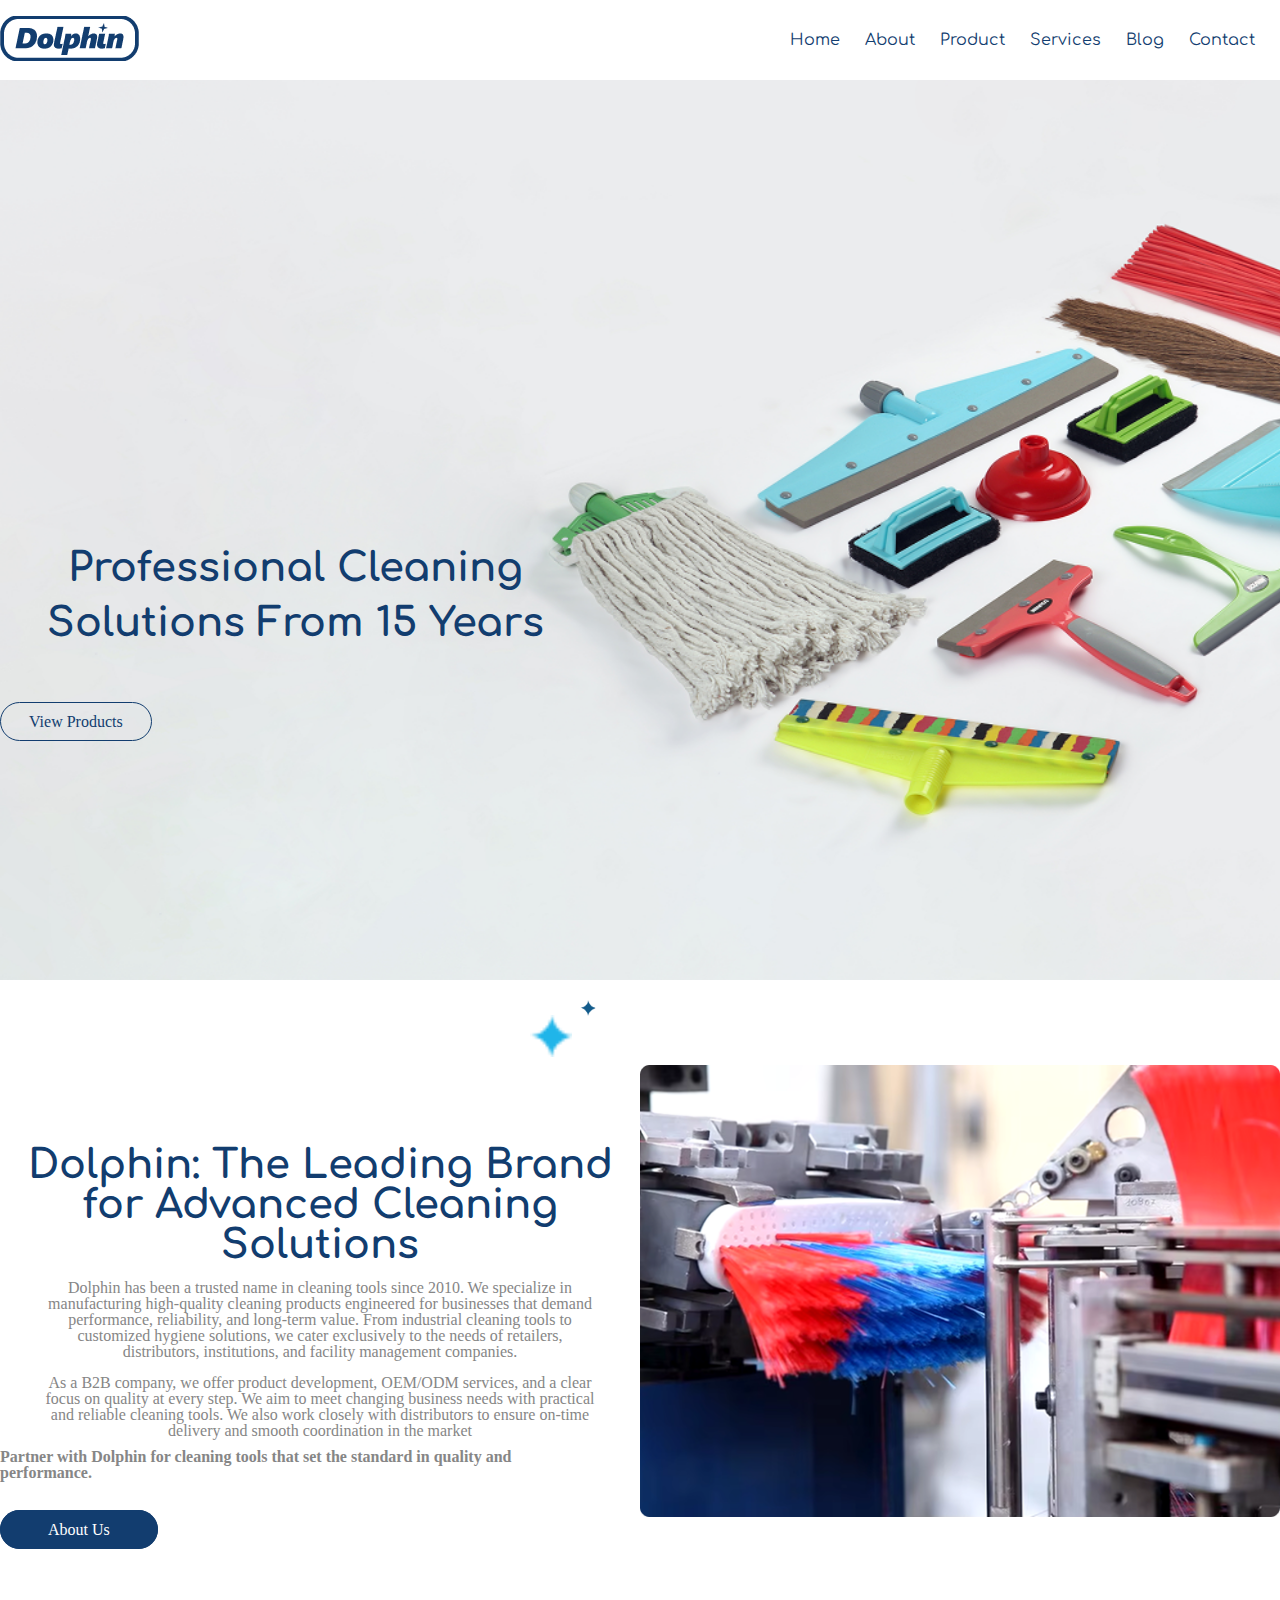
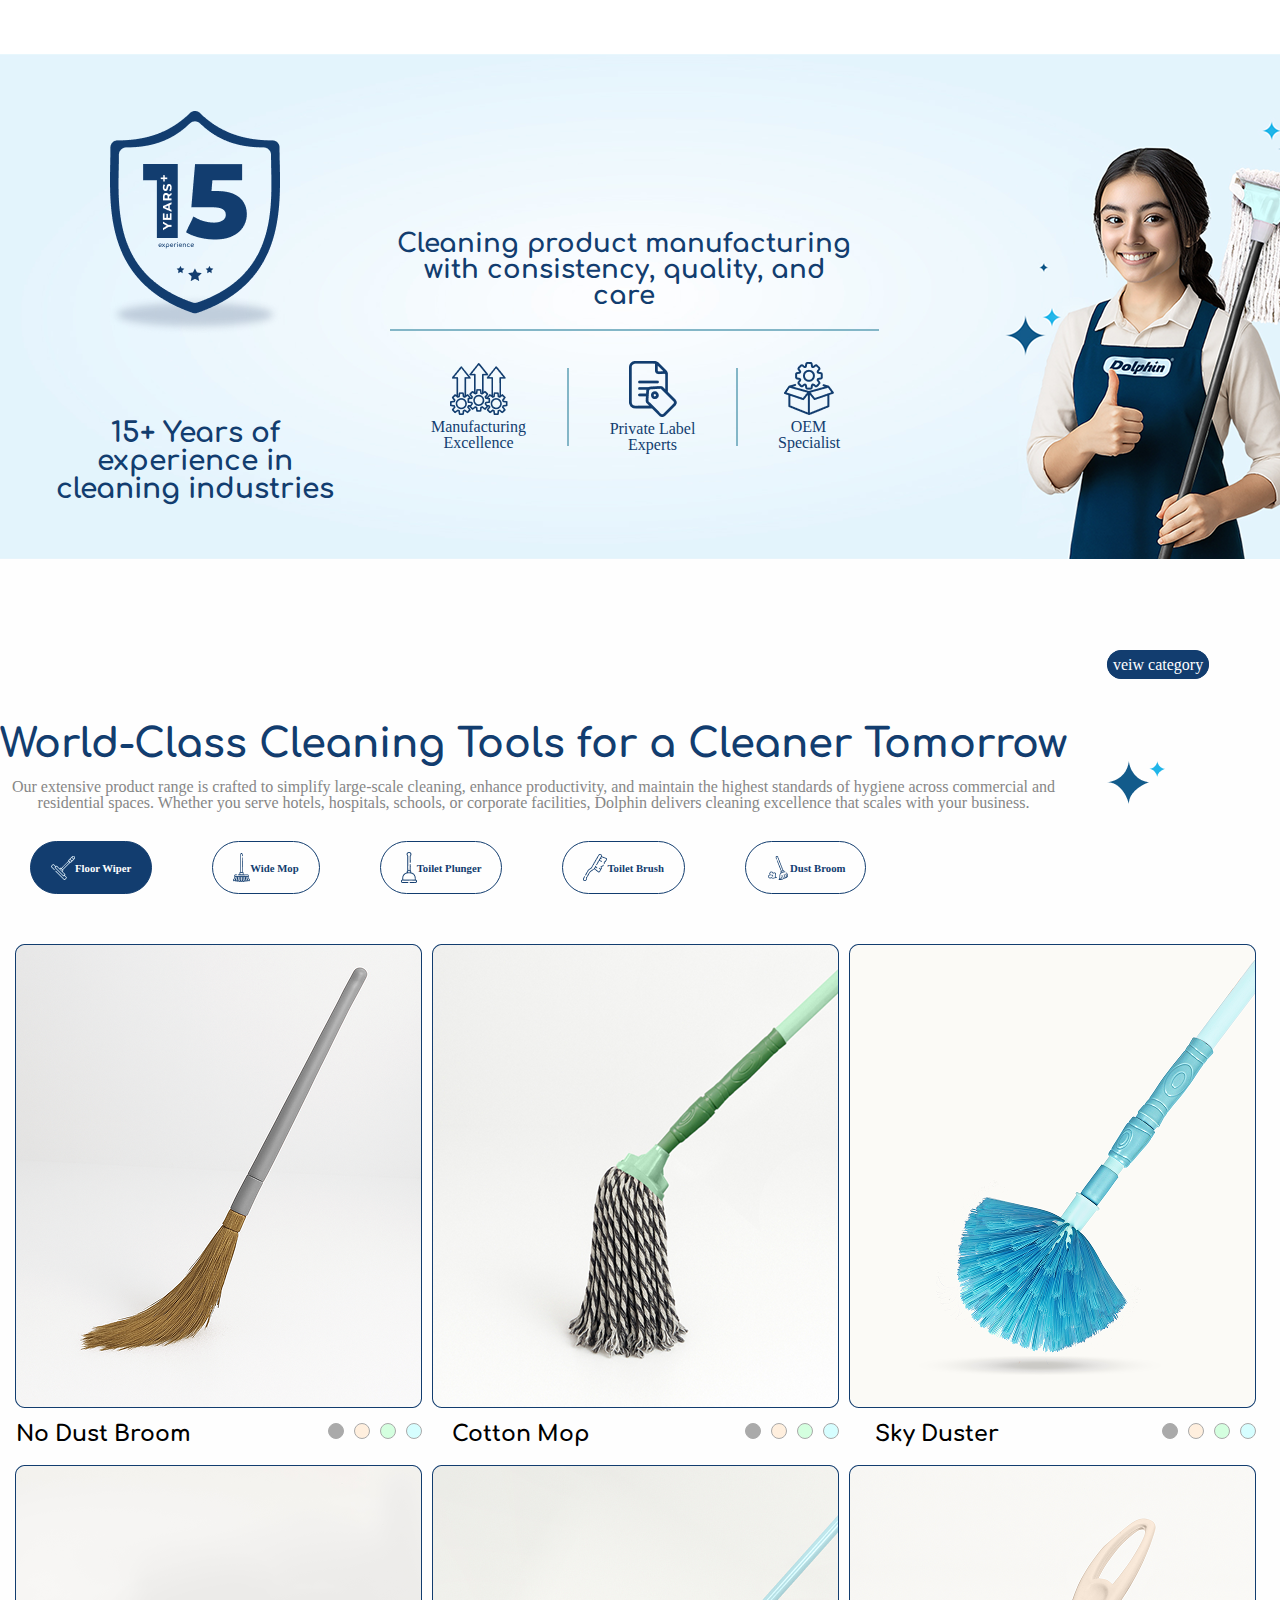
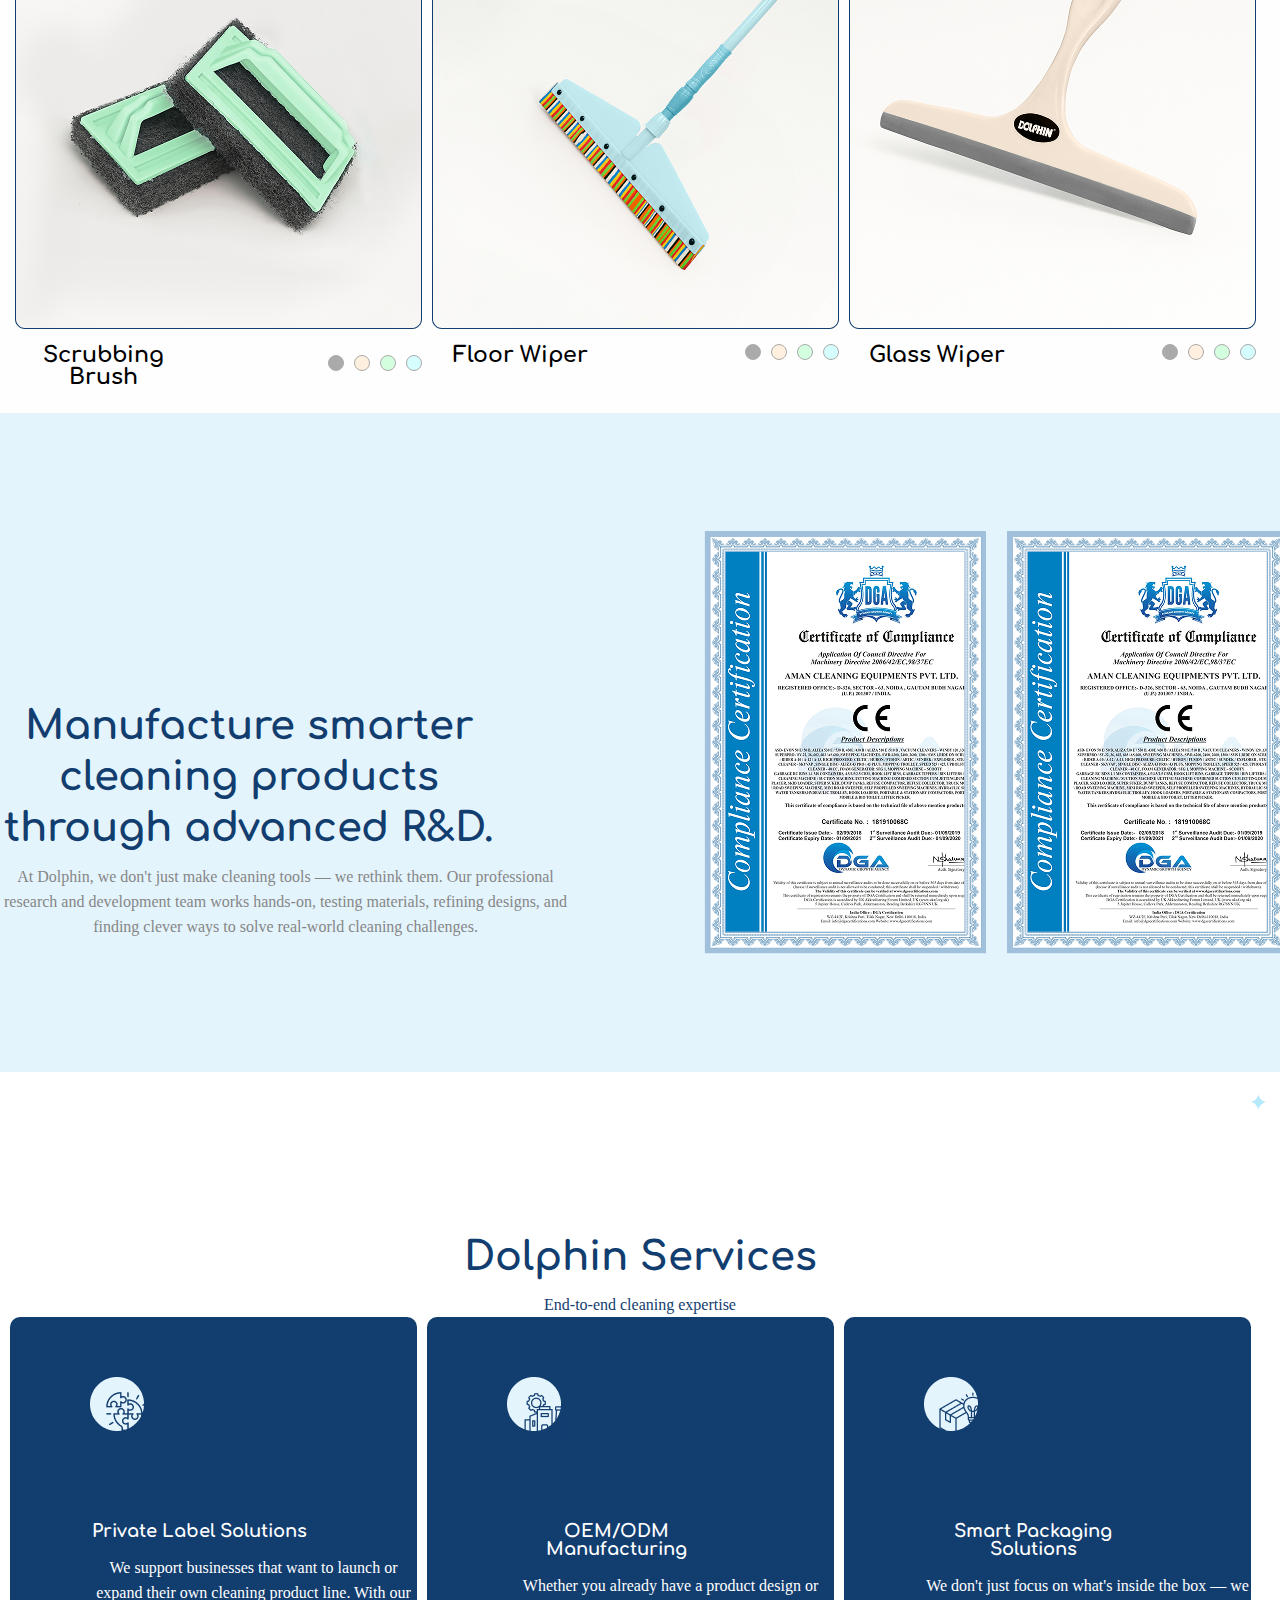
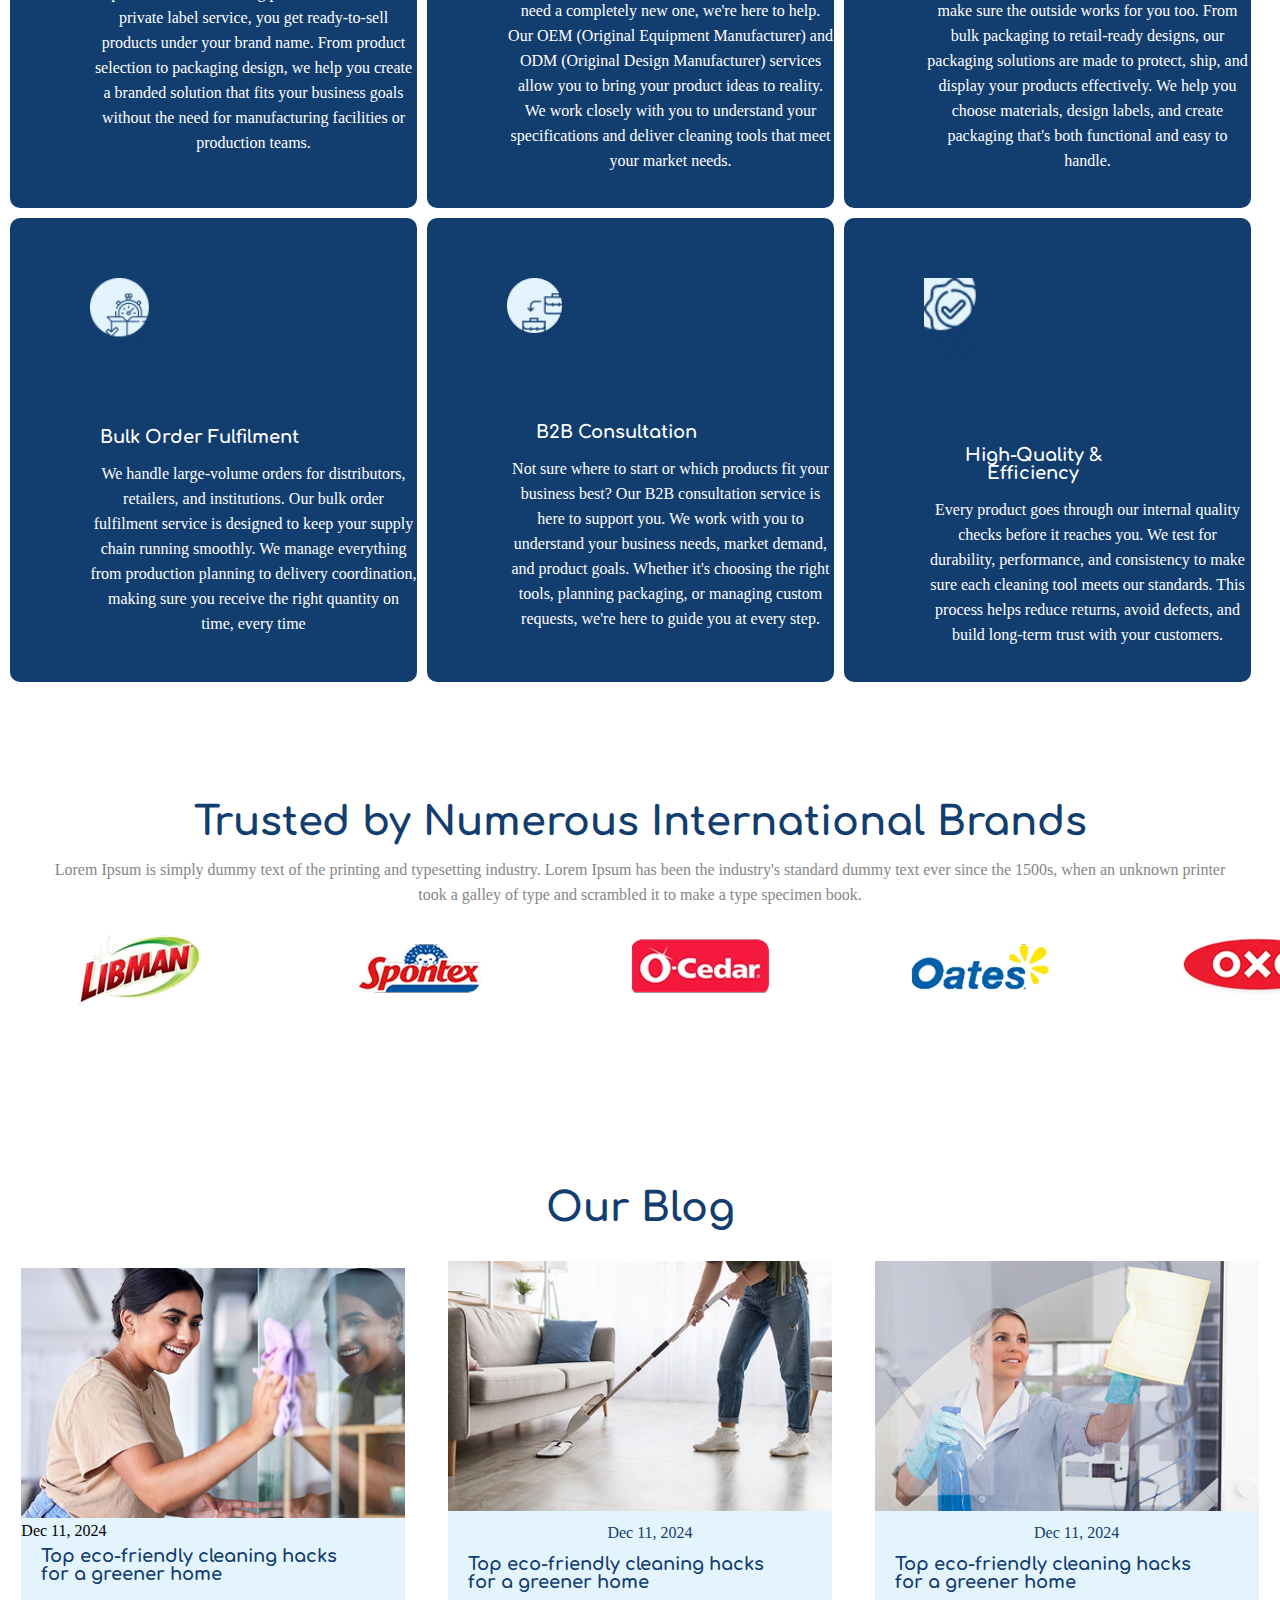
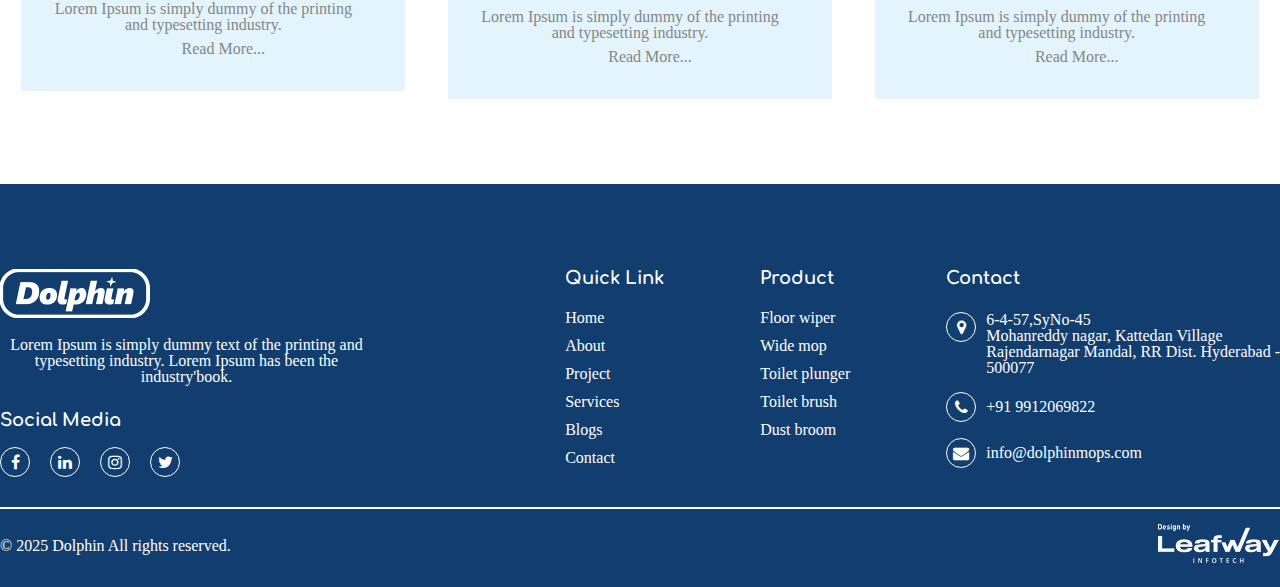
<file: index.html>
<!DOCTYPE html>
<html lang="en">
<head>
    <meta charset="UTF-8">
    <meta name="viewport" content="width=device-width, initial-scale=1.0">
    <link rel="stylesheet" href="https://cdnjs.cloudflare.com/ajax/libs/font-awesome/4.7.0/css/font-awesome.min.css">
    <title>Dolphin</title>
    <link rel="stylesheet" href="style.css">
    <link rel="stylesheet" href="mediaquries.css">
</head>
 <body>
    <header>
        <div class="container">
            <div class="row">
                <div class="logo">
                    <a href="#"><img src="Dolphin Logo 1.png"></a>
                </div>
                <nav class="navbar">
                    <ul>
                        <li><a href="index.html">Home</a></li>
                        <li><a href="about.html">About</a></li>
                        <li><a href="products.html">Product</a></li>
                        <li><a href="service.html">Services</a></li>
                        <li><a href="blog.html">Blog</a></li>
                        <li><a href="contact.html">Contact</a></li>
                    </ul>
                </nav>
            </div>
        </div>
    </header>
 <!-- hero section started -->
 <section class="hero">
    <div class="container">
        <div class="row">
            <div class="hero-banner-section">
               <div class="hero-banner-section-innertext">
                    <h3>Professional Cleaning <p>Solutions From 15 Years</h3>
                    <div class="hero-section-button"> <a href="products.html">View Products</a></div>
               </div>
            </div>   
        </div>    
    </div>
 </section>
<!-- Branding and cleaning section started -->
<section class="brand-cleaning-solution">
        <div class="container">
            <div class="row">
                <div class="brand-cleaning-solution-section">
                    <div class="brand-cleaning-solution-section-col-6">
                        <h3>Dolphin: The Leading Brand for Advanced Cleaning Solutions</h3>
                        <p class="p-1">Dolphin has been a trusted name in cleaning tools since 2010. We specialize in manufacturing high-quality cleaning products engineered for businesses that demand performance, reliability, and long-term value. From industrial cleaning tools to customized hygiene solutions, we cater exclusively to the needs of retailers, distributors, institutions, and facility management companies.</p>
                        <p class="p-2">As a B2B company, we offer product development, OEM/ODM services, and a clear focus on quality at every step. We aim to meet changing business needs with practical and reliable cleaning tools. We also work closely with distributors to ensure on-time delivery and smooth coordination in the market</p>
                        <h5>Partner with Dolphin for cleaning tools that set the standard in quality and performance.</h5>
                        <div class="brand-cleaning-solution-section-btn">
                            <a href="#">About Us</a>
                        </div>
                        <div class="brand-cleaning-solution-section-vector">
                            <img src="Vector 659.png" alt="img" class="Vector-1">
                            <img src="Vector 658.png" alt="img" class="Vector-2">
                        </div>
                    </div>
                    <div class="brand-cleaning-solution-section-col-6">
                        <div class="brand-cleaning-solution-section-col-6-img">
                            <img src="image.png" alt="img">
                        </div>
                    </div>
                </div>
            </div>
        </div>
</section>
<!-- banner section started -->
  <section class="banner">
    <div class="container">
        <div class="row">
            <div class="content">
                <div class="content-1">
                    <div class="image">
                        <img src="Group 1000004497.png">
                    </div>
                    <h3>15+ Years of experience in cleaning industries</h3>
                </div>
                <div class="product-manufaturing">
                    <div class="product-manufaturing-inner-text">
                        <h3>Cleaning product manufacturing with consistency, quality, and care</h3>
                    </div>
                    <div class="hr-line"></div>
                    <div class="manufacturing-items">
                        <div class="manufacturing-excellence items">
                            <div class="manufacturing-excellence-img images">
                                <img src="manufacturing-exellence.png" alt="img">
                            </div>
                            <h5>Manufacturing Excellence</h5>
                        </div>
                        <div class="vr-line"></div>
                        <div class="private-lebel-expert items">
                            <div class="private-lebel-expert-img images">
                                <img src="privat-label.png" alt="img">
                            </div>
                            <h5>Private Label Experts</h5>
                        </div>
                        <div class="vr-line"></div>             
                        <div class="OEM-specialist items">
                            <div class="OEM-specialist-img images">
                                <img src="ome-specialist.png" alt="img">
                            </div>
                            <h5>OEM Specialist</h5>
                        </div>
                    </div>
                </div>
            </div>
        </div>
    </div>
  </section>
  <!-- cleaning tools -->

<section class="cleaning-tools" id="cleaning-tools">
    <div class="container">
        <div class="row">
            <div class="cleaning-tools-heading">
                <div class="cleaning-tools-heading-text-items">
                    <div class="cleaning-tools-heading-inner-text">
                        <h3>World-Class Cleaning Tools for a Cleaner Tomorrow</h3>
                        <p>Our extensive product range is crafted to simplify large-scale cleaning, enhance productivity, and maintain the highest standards of hygiene across commercial and residential spaces. Whether you serve hotels, hospitals, schools, or corporate facilities, Dolphin delivers cleaning excellence that scales with your business.</p>
                    </div>
                    <div class="cleaning-tools-heading-all-btn">
                        <a href="#" class="floor-wiper">
                            <img src="floor wiper.png">
                            <h6>Floor Wiper</h6>
                        </a>
                        <a href="#">
                            <img src="wide  mop.png">
                            <h6>Wide Mop</h6>
                        </a>
                        <a href="#">
                            <img src="toilet plunger.png">
                            <h6>Toilet Plunger</h6>
                        </a>
                        <a href="#">
                            <img src="toilet brush.png">
                            <h6>Toilet Brush</h6>
                        </a>
                        <a href="#">
                            <img src="dust broom.png">
                            <h6>Dust Broom</h6>
                        </a>
                        
                    </div>
                </div>
                <div class="cleaning-tools-heading-btn">
                    <a href="#">veiw category</a>
                    <div class="vector">
                        <div class="vector-1">
                            <img src="Vector 658.png">
                        </div>
                        <div class="vector-2">
                            <img src="Vector 659.png">
                        </div>
                    </div>
                </div>
            </div>
            <div class="cleaning-products">
                <div class="img1">
                    <div class="broom">
                        <img src="1.png" alt="image">
                    </div>
                    <div class="below-content">
                        <span>No Dust Broom</span>
                        <div class="colors">
                            <div class="color grey"></div>
                            <div class="color beige"></div>
                            <div class="color green"></div>
                            <div class="color blue"></div>
                        </div>
                    </div>
                </div> 
                <div class="img2">
                    <div class="mop">
                        <img src="2.png" alt="image">
                    </div>
                    <div class="below-content">
                        <span>Cotton Mop</span>
                        <div class="colors">
                            <div class="color grey"></div>
                            <div class="color beige"></div>
                            <div class="color green"></div>
                            <div class="color blue"></div>
                        </div>
                    </div>
                </div>   
                <div class="img3">
                    <div class="duster">
                        <img src="3.png" alt="image">
                    </div>
                    <div class="below-content">
                        <span>Sky Duster</span>
                        <div class="colors">
                            <div class="color grey"></div>
                            <div class="color beige"></div>
                            <div class="color green"></div>
                            <div class="color blue"></div>
                        </div>
                    </div>
                </div>   
                <div class="img4">
                    <div class="Brush">
                        <img src="4.png" alt="image">
                    </div>
                    <div class="below-content">
                        <span>Scrubbing Brush</span>
                        <div class="colors">
                            <div class="color grey"></div>
                            <div class="color beige"></div>
                            <div class="color green"></div>
                            <div class="color blue"></div>
                        </div>
                    </div>
                </div>   
                <div class="img5">
                    <div class="floor-wiper">
                        <img src="5.png" alt="image">
                    </div>
                    <div class="below-content">
                        <span>Floor Wiper</span>
                        <div class="colors">
                            <div class="color grey"></div>
                            <div class="color beige"></div>
                            <div class="color green"></div>
                            <div class="color blue"></div>
                        </div>
                    </div>
                </div>   
                <div class="img6"> 
                    <div class="glass-wiper">
                        <img src="6.png" alt="image">
                    </div>
                    <div class="below-content">
                        <span>Glass Wiper</span>
                        <div class="colors">
                            <div class="color grey"></div>
                            <div class="color beige"></div>
                            <div class="color green"></div>
                            <div class="color blue"></div>
                        </div>
                    </div>
                </div>     
            </div>
        </div>
    </div>
  </section>
    <!-- certificate section started -->
  <section class="certificates">
    <div class="container">
        <div class="row">
            <div class="certificate-section">
                <div class="heading-text-col-6">
                <h3>Manufacture smarter cleaning products through advanced R&D.</h3>
                <p class="text">
                    At Dolphin, we don't just make cleaning tools — we rethink them. Our professional research and development team works hands-on, testing materials, refining designs, and finding clever ways to solve real-world cleaning challenges.
                </p>
            </div>
            <div class="certificate-image-col-6">
                <div class="img">
                    <img src="certificate1.png" alt="certificate">
                    <img src="certificate2.png" alt="certificate">
                </div>
            </div>
            </div>
        </div>
    </div>
</section>
<!-- services section started -->
<section class="services">
    <div class="container">
        <div class="row">
            <div class="service-header">
                <div class="service-text">
                     <h3>Dolphin Services</h3>
                     <p>End-to-end cleaning expertise</p>
                </div>
            </div>
            <div class="vector-image">
                <img src="Vector 660.png" alt="image" class="img1">
                <img src="Vector 661.png" alt="image" class="img2">
            </div>
            <div class="dolphin-services-blurb">
                <div class="private-label blurb">
                     <div><img src="1.1.png" alt="image"></div>
                     <h3>Private Label Solutions</h3>
                     <p>We support businesses that want to launch or expand their own cleaning product line. With our private label service, you get ready-to-sell products under your brand name. From product selection to packaging design, we help you create a branded solution that fits your business goals without the need for manufacturing facilities or production teams.</p>
                </div>
                <div class="manufacturing blurb">
                     <div><img src="2.1.png" alt="image"></div>
                     <h3>OEM/ODM Manufacturing </h3>
                    <p>Whether you already have a product design or need a completely new one, we're here to help. Our OEM (Original Equipment Manufacturer) and ODM (Original Design Manufacturer) services allow you to bring your product ideas to reality. We work closely with you to understand your specifications and deliver cleaning tools that meet your market needs. </p>
                </div>
                <div class="solutions blurb">
                    <div><img src="3.1.png" alt="image"></div>
                    <h3>Smart Packaging Solutions </h3>
                    <p>We don't just focus on what's inside the box — we make sure the outside works for you too. From bulk packaging to retail-ready designs, our packaging solutions are made to protect, ship, and display your products effectively. We help you choose materials, design labels, and create packaging that's both functional and easy to handle. </p>
                </div>
                <div class="fulfilment blurb">
                    <div><img src="4.1.png" alt="image"></div>
                    <h3>Bulk Order Fulfilment </h3>
                    <p>We handle large-volume orders for distributors, retailers, and institutions. Our bulk order fulfilment service is designed to keep your supply chain running smoothly. We manage everything from production planning to delivery coordination, making sure you receive the right quantity on time, every time </p>
                </div>
                <div class="consultation blurb">
                    <div><img src="5.1.png" alt="image"></div>
                    <h3>B2B Consultation </h3>
                    <p>Not sure where to start or which products fit your business best? Our B2B consultation service is here to support you. We work with you to understand your business needs, market demand, and product goals. Whether it's choosing the right tools, planning packaging, or managing custom requests, we're here to guide you at every step. </p>
                </div>
                <div class="efficiency blurb">
                    <div><img src="6.1.png" alt="image"></div>
                    <h3>High-Quality & Efficiency </h3>
                    <p>Every product goes through our internal quality checks before it reaches you. We test for durability, performance, and consistency to make sure each cleaning tool meets our standards. This process helps reduce returns, avoid defects, and build long-term trust with your customers. </p>
                </div>    
            </div>
        </div>
    </div>    
</section>

<!-- trust section started -->

<section class="trust">
    <div class="container">
        <div class="row">
            <div class="trust-header">
                <h3>Trusted by Numerous International Brands </h3>
                <p> Lorem Ipsum is simply dummy text of the printing and typesetting industry. Lorem Ipsum has been the industry's standard dummy text ever since the 1500s, when an unknown printer took a galley of type and scrambled it to make a type specimen book.</p>
            </div>
            <div class="trusted-brands-logos">
                <img src="image 536.png" alt="logo">
                <img src="image 539.png" alt="logo">
                <img src="image 535.png" alt="logo">
                <img src="image 540.png" alt="logo">
                <img src="image 538.png" alt="logo">
            </div>
        </div>
    </div>
</section>

<!-- Blog section started -->
  <section class="blogs">
        <div class="container">
            <div class="row">
                <div class="blogs-containt">
                    <div class="blogs-heading">
                        <h3>Our Blog</h3>
                    </div>
                    <div class="blogs-blurb">
                        <div class="blogs-blurb-col-4">
                            <div class="blogs-blurb-col-4-img images">
                                <img src="image1.png" alt="img">
                            </div>
                            <span>Dec 11, 2024</span>
                            <h5>Top eco-friendly cleaning hacks for a greener home</h5>
                            <p class="p-1">Lorem Ipsum is simply dummy of the printing and typesetting industry.</p>
                            <p class="p-2">Read More...</p>
                        </div>
                        <div class="blogs-blurb-col-4">
                            <div class="blogs-blurb-col-4-img images">
                                <img src="image2.png" alt="img">
                            </div>
                            <p class="date">Dec 11, 2024</p>
                            <h5>Top eco-friendly cleaning hacks for a greener home</h5>
                            <p class="p-1">Lorem Ipsum is simply dummy of the printing and typesetting industry.</p>
                            <p class="p-2">Read More...</p>
                        </div>
                        <div class="blogs-blurb-col-4">
                            <div class="blogs-blurb-col-4-img images">
                                <img src="image3.png" alt="img">
                            </div>
                            <p class="date">Dec 11, 2024</p>
                            <h5>Top eco-friendly cleaning hacks for a greener home</h5>
                            <p class="p-1">Lorem Ipsum is simply dummy of the printing and typesetting industry.</p>
                            <p class="p-2">Read More...</p>
                        </div>
                    </div>
                </div>
            </div>
        </div>
    </section>


<!-- footer section started -->
    <footer>
        <div class="container">
            <div class="row">
                <div class="footer-section">
                    <div class="social-media-logo">
                        <div class="dolphin-logo">
                            <a href="/"><img src="Dolphin Logo 2.png" alt="img"></a>
                        </div>
                        <p>Lorem Ipsum is simply dummy text of the printing and typesetting industry. Lorem Ipsum has been the industry'book.</p>
                        <h5>Social Media</h5>
                        <div class="social-media">
                            <a href="#" class="facebook-icon"><i class="fa fa-facebook-f"></i></a>
                            <a href="#"><i class="fa fa-linkedin"></i></a>
                            <a href="#"><i class="fa fa-instagram"></i></a>
                            <a href="#"><i class="fa fa-twitter"></i></a>
                        </div>
                    </div>
                    <div class="quick-link">
                        <h5>Quick Link</h5>
                        <ul>
                            <li><a href="#">Home</a></li>
                            <li><a href="#">About</a></li>
                            <li><a href="#">Project</a></li>
                            <li><a href="#">Services</a></li>
                            <li><a href="#">Blogs</a></li>
                            <li><a href="#">Contact</a></li>
                        </ul>
                    </div>
                    <div class="product">
                        <h5>Product</h5>
                        <ul>
                            <li><a href="#">Floor wiper</a></li>
                            <li><a href="#">Wide mop</a></li>
                            <li><a href="#">Toilet plunger</a></li>
                            <li><a href="#">Toilet brush</a></li>
                            <li><a href="#">Dust broom</a></li>
                        </ul>
                    </div>
                    <div class="contact" id="contact">
                        <h5>Contact</h5>
                        <div class="location address">
                            <a href="#" class="icon"><i class="fa fa-map-marker"></i></a>
                            <a href="#" class="location-text text">6-4-57,SyNo-45 <br> Mohanreddy nagar, Kattedan Village <br> Rajendarnagar Mandal, RR Dist. Hyderabad - <br> 500077</a>
                        </div>
                        <div class="phone-number address address-2">
                            <a href="#" class="icon"><i class="fa fa-phone"></i></a>
                            <a href="#" class="number-text text">+91 9912069822</a>
                        </div>
                        <div class="email-id address address-2">
                            <a href="#" class="icon"><i class="fa fa-envelope"></i></a>
                            <a href="#" class="email-text text">info@dolphinmops.com</a>
                        </div>
                    </div>
                </div>
                <div class="hr-line"></div>
                <div class="copy-right">
                    <a href="#">© 2025 Dolphin All rights reserved.</a>
                    <div class="leafway-img-footer">
                        <img src="leafway-logo.png " alt="img">
                    </div>
                </div>
            </div>
        </div>
    </footer>
</body>

</html>
</file>
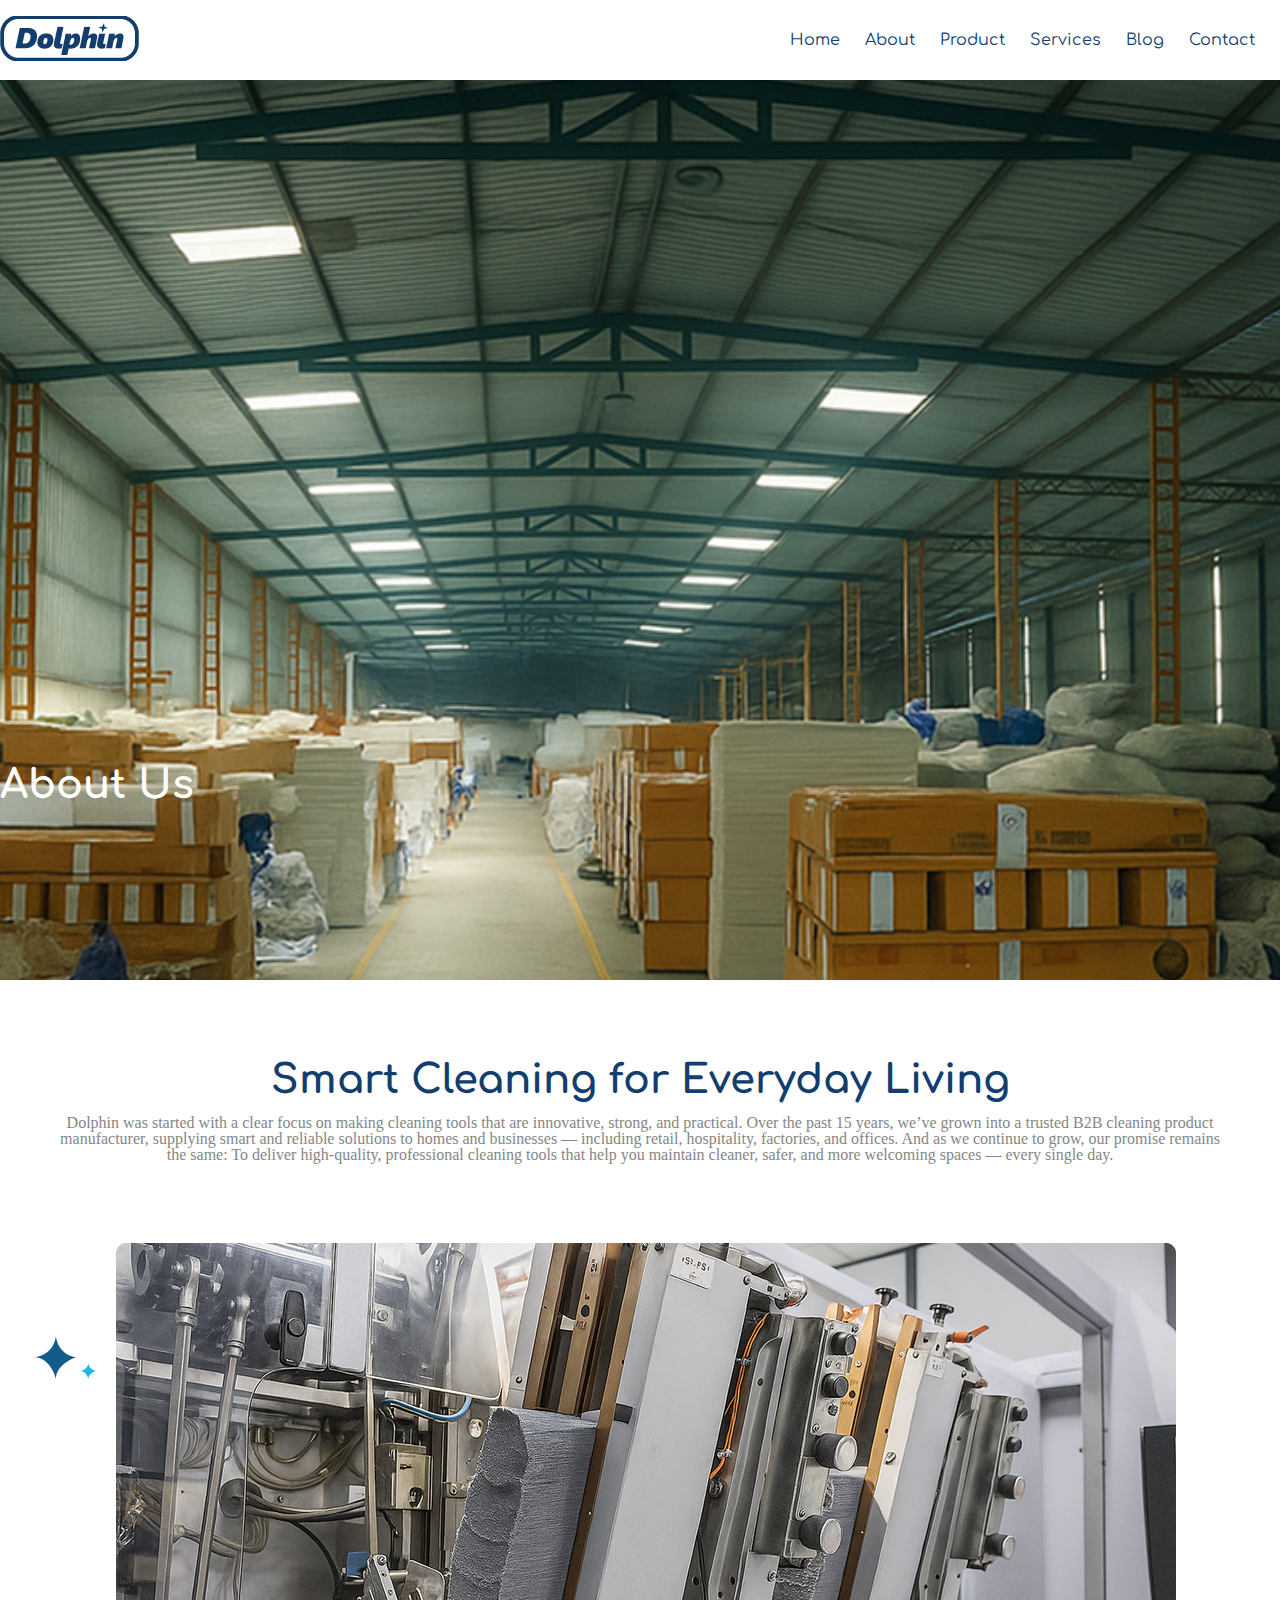
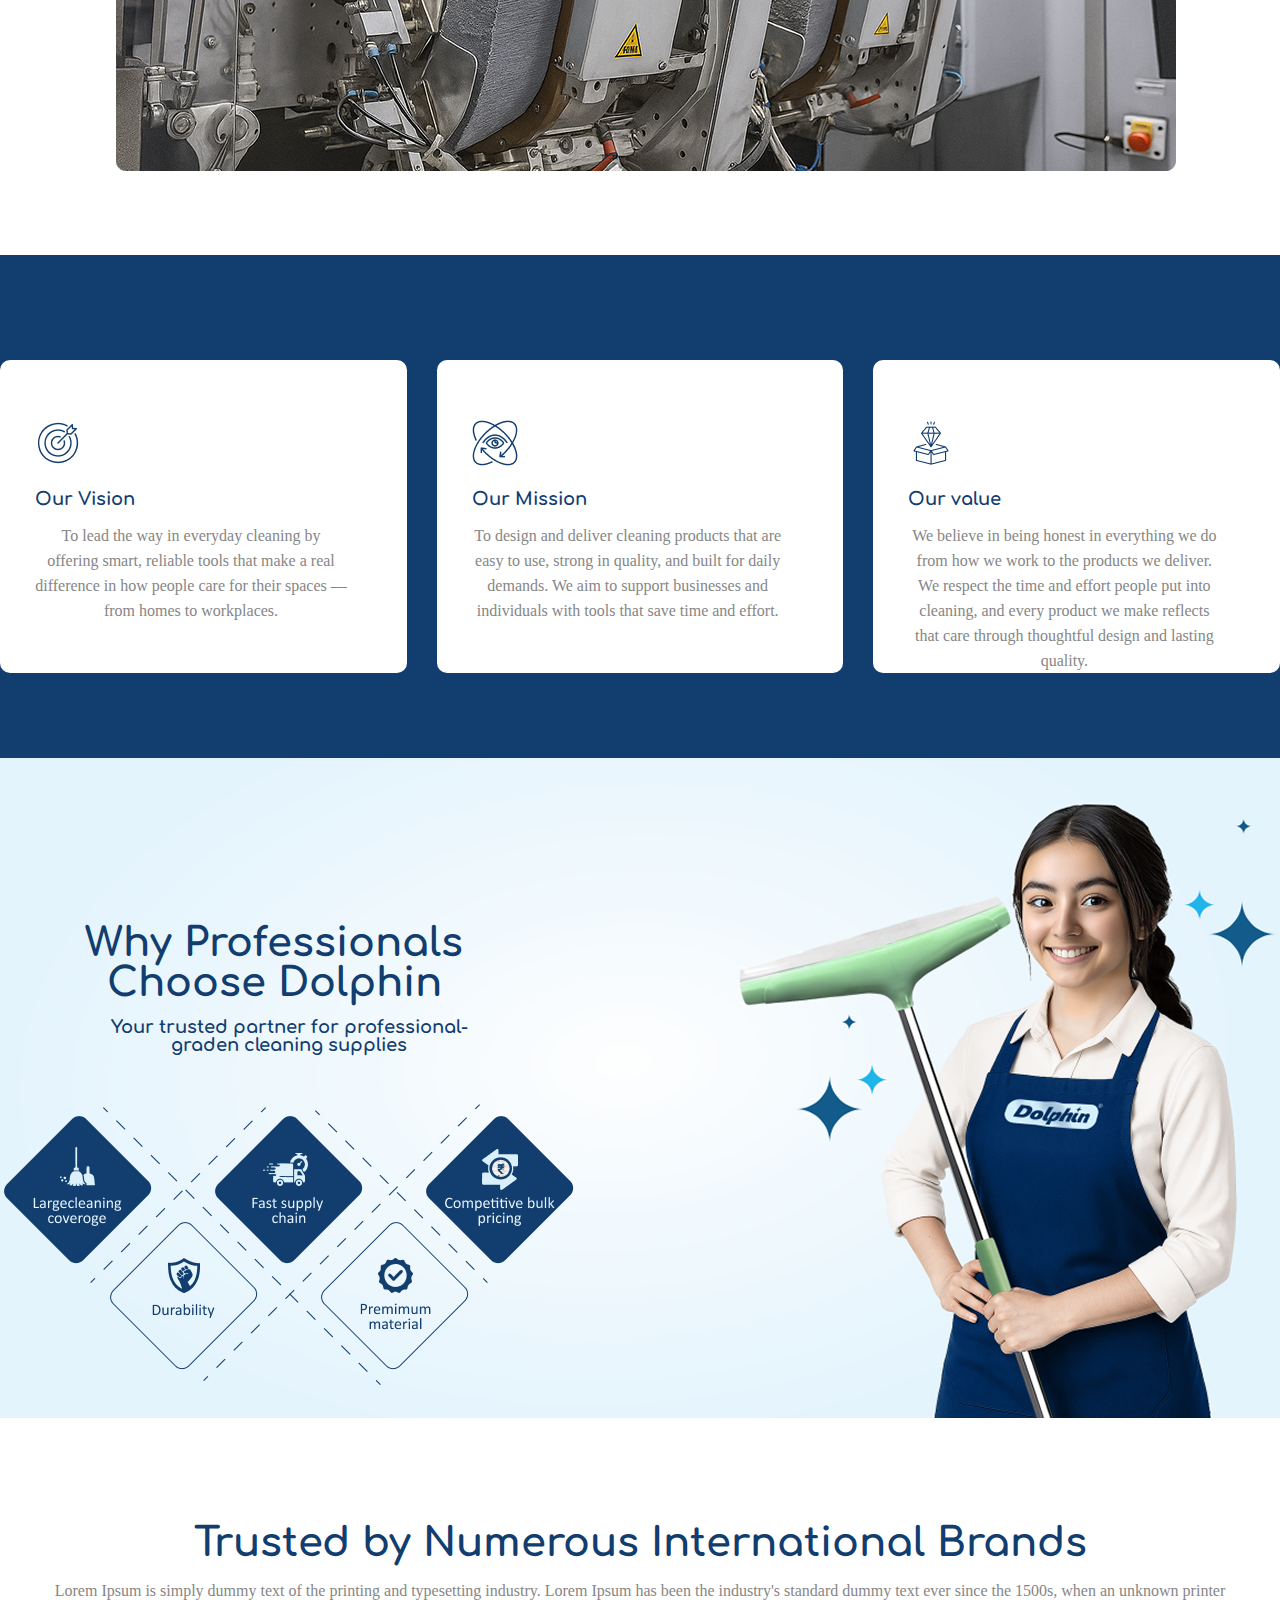
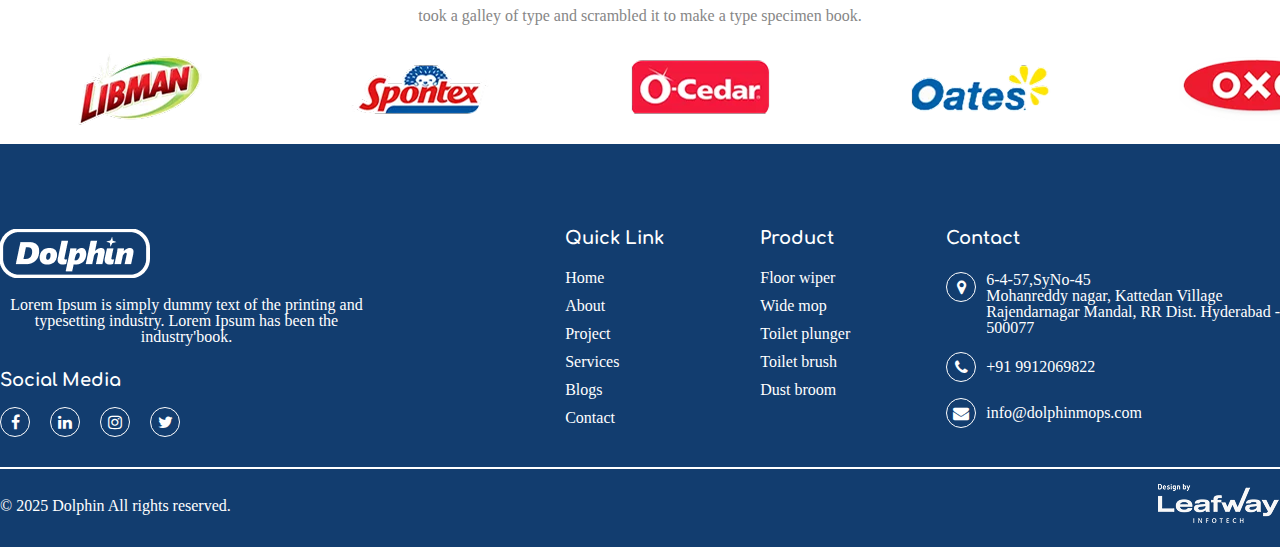
<file: about.html>
<!DOCTYPE html>
<html lang="en">
<head>
    <meta charset="UTF-8">
    <meta name="viewport" content="width=device-width, initial-scale=1.0">
    <link rel="stylesheet" href="https://cdnjs.cloudflare.com/ajax/libs/font-awesome/4.7.0/css/font-awesome.min.css">
    <title>About</title>
    <link rel="stylesheet" href="style.css">
</head>
<body>
     <header>
        <div class="container">
            <div class="row">
                <div class="logo">
                    <a href="#"><img src="Dolphin Logo 1.png"></a>
                </div>
                <nav class="navbar">
                    <ul>
                       <li><a href="index.html">Home</a></li>
                        <li><a href="about.html">About</a></li>
                        <li><a href="products.html">Product</a></li>
                        <li><a href="service.html">Services</a></li>
                        <li><a href="blog.html">Blog</a></li>
                        <li><a href="contact.html">Contact</a></li>
                    </ul>
                </nav>
            </div>
        </div>
    </header>
    <section class="about">
        <div class="container">
            <div class="row">
                <div class="about-hero-text">
                    <h1>About Us</h1>
                </div>
            </div>
        </div>
    </section>
    <h3>Smart Cleaning for Everyday Living</h3>
    <p>Dolphin was started with a clear focus on making cleaning tools that are innovative, strong, and practical. Over the past 15 years, we’ve grown into a trusted B2B cleaning product manufacturer, supplying smart and reliable solutions to homes and businesses — including retail, hospitality, factories, and offices. And as we continue to grow, our promise remains the same:  To deliver high-quality, professional cleaning tools that help you maintain cleaner, safer, and more welcoming spaces — every single day.</p>
    <div class="about-banner">
        <div class="about-vector">
            <img src="Vector 658.png" alt="vector">
            <img src="Vector 659.png" alt="vector">
        </div>
        <div class="video-image">
            <img src="videoimage.png" alt="image">
        </div>    
    </div>
    <section class="motive">
        <div class="container">
            <div class="row">
                <div class="motive-text">
                    <div class="motive-text-1">
                        <img src="vision.png" alt="image">
                        <h4>Our Vision </h4>
                        <p>To lead the way in everyday cleaning by offering smart, reliable tools that make a real difference in how people care for their spaces — from homes to workplaces. </p>
                    </div>
                    <div class="motive-text-2">
                        <img src="mission.png" alt="image">
                        <h4>Our Mission </h4>
                        <p>To design and deliver cleaning products that are easy to use, strong in quality, and built for daily demands. We aim to support businesses and individuals with tools that save time and effort. </p>
                    </div>
                    <div class="motive-text-3">
                        <img src="value.png" alt="image">
                        <h4>Our value </h4>
                        <p>We believe in being honest in everything we do  from how we work to the products we deliver. We respect the time and effort people put into cleaning, and every product we make reflects that care through thoughtful design and lasting quality. </p>
                    </div>
                </div>
            </div>
        </div>
    </section>
<section class="about-trust">
        <div class="container">
            <div class="row">
                <div class="about-trust-main">
                    <div class="about-trust-submain">
                        <h3>Why Professionals Choose Dolphin </h3>
                        <p>Your trusted partner for professional-graden cleaning supplies</p>
                    </div>
                    <div class="about-trust-main-image">
                        <img src="trust image.png" alt="image">
                    </div>
                </div>
            </div>    
        </div>
    </section>
    <section class="trust">
    <div class="container">
        <div class="row">
            <div class="trust-header">
                <h3>Trusted by Numerous International Brands </h3>
                <p> Lorem Ipsum is simply dummy text of the printing and typesetting industry. Lorem Ipsum has been the industry's standard dummy text ever since the 1500s, when an unknown printer took a galley of type and scrambled it to make a type specimen book.</p>
            </div>
            <div class="trusted-brands-logos">
                <img src="image 536.png" alt="logo">
                <img src="image 539.png" alt="logo">
                <img src="image 535.png" alt="logo">
                <img src="image 540.png" alt="logo">
                <img src="image 538.png" alt="logo">
            </div>
        </div>
    </div>
</section>
<footer>
        <div class="container">
            <div class="row">
                <div class="footer-section">
                    <div class="social-media-logo">
                        <div class="dolphin-logo">
                            <a href="/"><img src="Dolphin Logo 2.png" alt="img"></a>
                        </div>
                        <p>Lorem Ipsum is simply dummy text of the printing and typesetting industry. Lorem Ipsum has been the industry'book.</p>
                        <h5>Social Media</h5>
                        <div class="social-media">
                            <a href="#" class="facebook-icon"><i class="fa fa-facebook-f"></i></a>
                            <a href="#"><i class="fa fa-linkedin"></i></a>
                            <a href="#"><i class="fa fa-instagram"></i></a>
                            <a href="#"><i class="fa fa-twitter"></i></a>
                        </div>
                    </div>
                    <div class="quick-link">
                        <h5>Quick Link</h5>
                        <ul>
                            <li><a href="#">Home</a></li>
                            <li><a href="#">About</a></li>
                            <li><a href="#">Project</a></li>
                            <li><a href="#">Services</a></li>
                            <li><a href="#">Blogs</a></li>
                            <li><a href="#">Contact</a></li>
                        </ul>
                    </div>
                    <div class="product">
                        <h5>Product</h5>
                        <ul>
                            <li><a href="#">Floor wiper</a></li>
                            <li><a href="#">Wide mop</a></li>
                            <li><a href="#">Toilet plunger</a></li>
                            <li><a href="#">Toilet brush</a></li>
                            <li><a href="#">Dust broom</a></li>
                        </ul>
                    </div>
                    <div class="contact" id="contact">
                        <h5>Contact</h5>
                        <div class="location address">
                            <a href="#" class="icon"><i class="fa fa-map-marker"></i></a>
                            <a href="#" class="location-text text">6-4-57,SyNo-45 <br> Mohanreddy nagar, Kattedan Village <br> Rajendarnagar Mandal, RR Dist. Hyderabad - <br> 500077</a>
                        </div>
                        <div class="phone-number address address-2">
                            <a href="#" class="icon"><i class="fa fa-phone"></i></a>
                            <a href="#" class="number-text text">+91 9912069822</a>
                        </div>
                        <div class="email-id address address-2">
                            <a href="#" class="icon"><i class="fa fa-envelope"></i></a>
                            <a href="#" class="email-text text">info@dolphinmops.com</a>
                        </div>
                    </div>
                </div>
                <div class="hr-line"></div>
                <div class="copy-right">
                    <a href="#">© 2025 Dolphin All rights reserved.</a>
                    <div class="leafway-img-footer">
                        <img src="leafway-logo.png " alt="img">
                    </div>
                </div>
            </div>
        </div>
</footer>
</body>
</html>
</file>
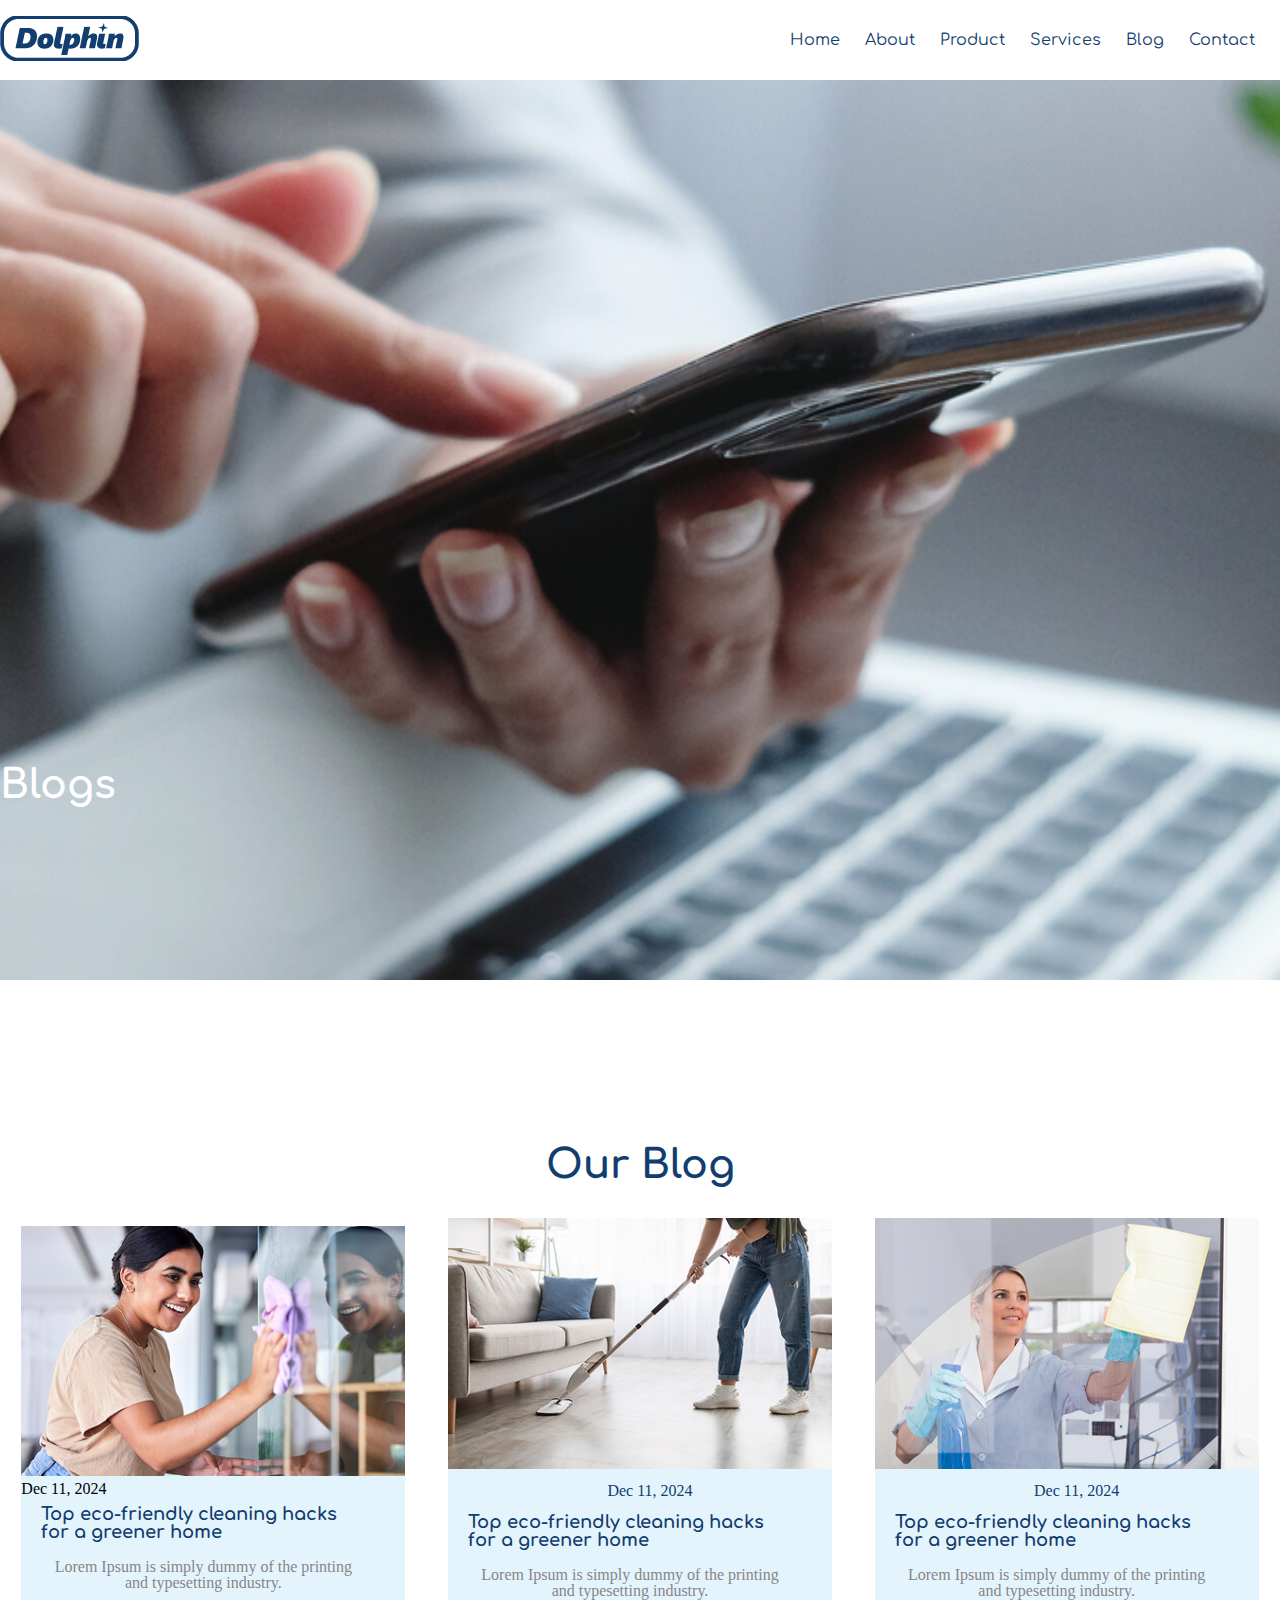
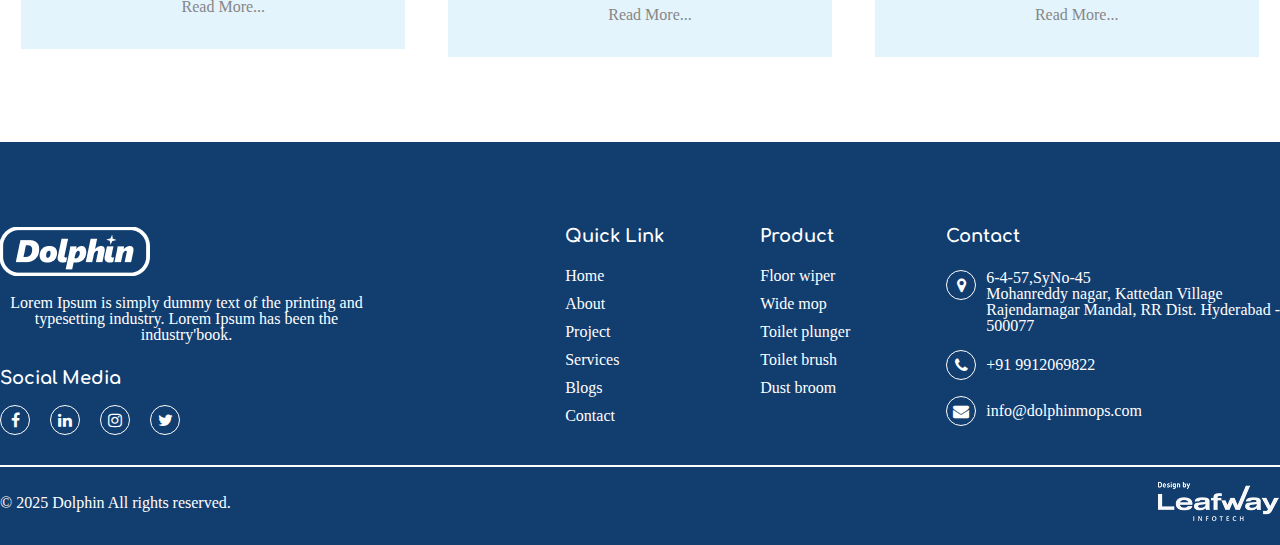
<file: blog.html>
<!DOCTYPE html>
<html lang="en">
<head>
    <meta charset="UTF-8">
    <meta name="viewport" content="width=device-width, initial-scale=1.0">
    <link rel="stylesheet" href="https://cdnjs.cloudflare.com/ajax/libs/font-awesome/4.7.0/css/font-awesome.min.css">
    <title>Blogs</title>
    <link rel="stylesheet" href="style.css">
</head>
<body>
     <header>
        <div class="container">
            <div class="row">
                <div class="logo">
                    <a href="#"><img src="Dolphin Logo 1.png"></a>
                </div>
                <nav class="navbar">
                    <ul>
                        <li><a href="index.html">Home</a></li>
                        <li><a href="about.html">About</a></li>
                        <li><a href="products.html">Product</a></li>
                        <li><a href="service.html">Services</a></li>
                        <li><a href="blog.html">Blog</a></li>
                        <li><a href="contact.html">Contact</a></li>
                    </ul>
                </nav>
            </div>
        </div>
    </header>
    <section class="blog">
        <div class="container">
            <div class="row">
                <div class="blog-hero-text">
                    <h1>Blogs</h1>
                </div>
            </div>
        </div>
    </section>
    <!-- Blog section started -->
  <section class="blogs">
        <div class="container">
            <div class="row">
                <div class="blogs-containt">
                    <div class="blogs-heading">
                        <h3>Our Blog</h3>
                    </div>
                    <div class="blogs-blurb">
                        <div class="blogs-blurb-col-4">
                            <div class="blogs-blurb-col-4-img images">
                                <img src="image1.png" alt="img">
                            </div>
                            <span>Dec 11, 2024</span>
                            <h5>Top eco-friendly cleaning hacks for a greener home</h5>
                            <p class="p-1">Lorem Ipsum is simply dummy of the printing and typesetting industry.</p>
                            <p class="p-2">Read More...</p>
                        </div>
                        <div class="blogs-blurb-col-4">
                            <div class="blogs-blurb-col-4-img images">
                                <img src="image2.png" alt="img">
                            </div>
                            <p class="date">Dec 11, 2024</p>
                            <h5>Top eco-friendly cleaning hacks for a greener home</h5>
                            <p class="p-1">Lorem Ipsum is simply dummy of the printing and typesetting industry.</p>
                            <p class="p-2">Read More...</p>
                        </div>
                        <div class="blogs-blurb-col-4">
                            <div class="blogs-blurb-col-4-img images">
                                <img src="image3.png" alt="img">
                            </div>
                            <p class="date">Dec 11, 2024</p>
                            <h5>Top eco-friendly cleaning hacks for a greener home</h5>
                            <p class="p-1">Lorem Ipsum is simply dummy of the printing and typesetting industry.</p>
                            <p class="p-2">Read More...</p>
                        </div>
                    </div>
                </div>
            </div>
        </div>
    </section>


<!-- footer section started -->
    <footer>
        <div class="container">
            <div class="row">
                <div class="footer-section">
                    <div class="social-media-logo">
                        <div class="dolphin-logo">
                            <a href="/"><img src="Dolphin Logo 2.png" alt="img"></a>
                        </div>
                        <p>Lorem Ipsum is simply dummy text of the printing and typesetting industry. Lorem Ipsum has been the industry'book.</p>
                        <h5>Social Media</h5>
                        <div class="social-media">
                            <a href="#" class="facebook-icon"><i class="fa fa-facebook-f"></i></a>
                            <a href="#"><i class="fa fa-linkedin"></i></a>
                            <a href="#"><i class="fa fa-instagram"></i></a>
                            <a href="#"><i class="fa fa-twitter"></i></a>
                        </div>
                    </div>
                    <div class="quick-link">
                        <h5>Quick Link</h5>
                        <ul>
                            <li><a href="#">Home</a></li>
                            <li><a href="#">About</a></li>
                            <li><a href="#">Project</a></li>
                            <li><a href="#">Services</a></li>
                            <li><a href="#">Blogs</a></li>
                            <li><a href="#">Contact</a></li>
                        </ul>
                    </div>
                    <div class="product">
                        <h5>Product</h5>
                        <ul>
                            <li><a href="#">Floor wiper</a></li>
                            <li><a href="#">Wide mop</a></li>
                            <li><a href="#">Toilet plunger</a></li>
                            <li><a href="#">Toilet brush</a></li>
                            <li><a href="#">Dust broom</a></li>
                        </ul>
                    </div>
                    <div class="contact">
                        <h5>Contact</h5>
                        <div class="location address">
                            <a href="#" class="icon"><i class="fa fa-map-marker"></i></a>
                            <a href="#" class="location-text text">6-4-57,SyNo-45 <br> Mohanreddy nagar, Kattedan Village <br> Rajendarnagar Mandal, RR Dist. Hyderabad - <br> 500077</a>
                        </div>
                        <div class="phone-number address address-2">
                            <a href="#" class="icon"><i class="fa fa-phone"></i></a>
                            <a href="#" class="number-text text">+91 9912069822</a>
                        </div>
                        <div class="email-id address address-2">
                            <a href="#" class="icon"><i class="fa fa-envelope"></i></a>
                            <a href="#" class="email-text text">info@dolphinmops.com</a>
                        </div>
                    </div>
                </div>
                <div class="hr-line"></div>
                <div class="copy-right">
                    <a href="#">© 2025 Dolphin All rights reserved.</a>
                    <div class="leafway-img-footer">
                        <img src="leafway-logo.png " alt="img">
                    </div>
                </div>
            </div>
        </div>
    </footer>
</body>
</html>
</file>
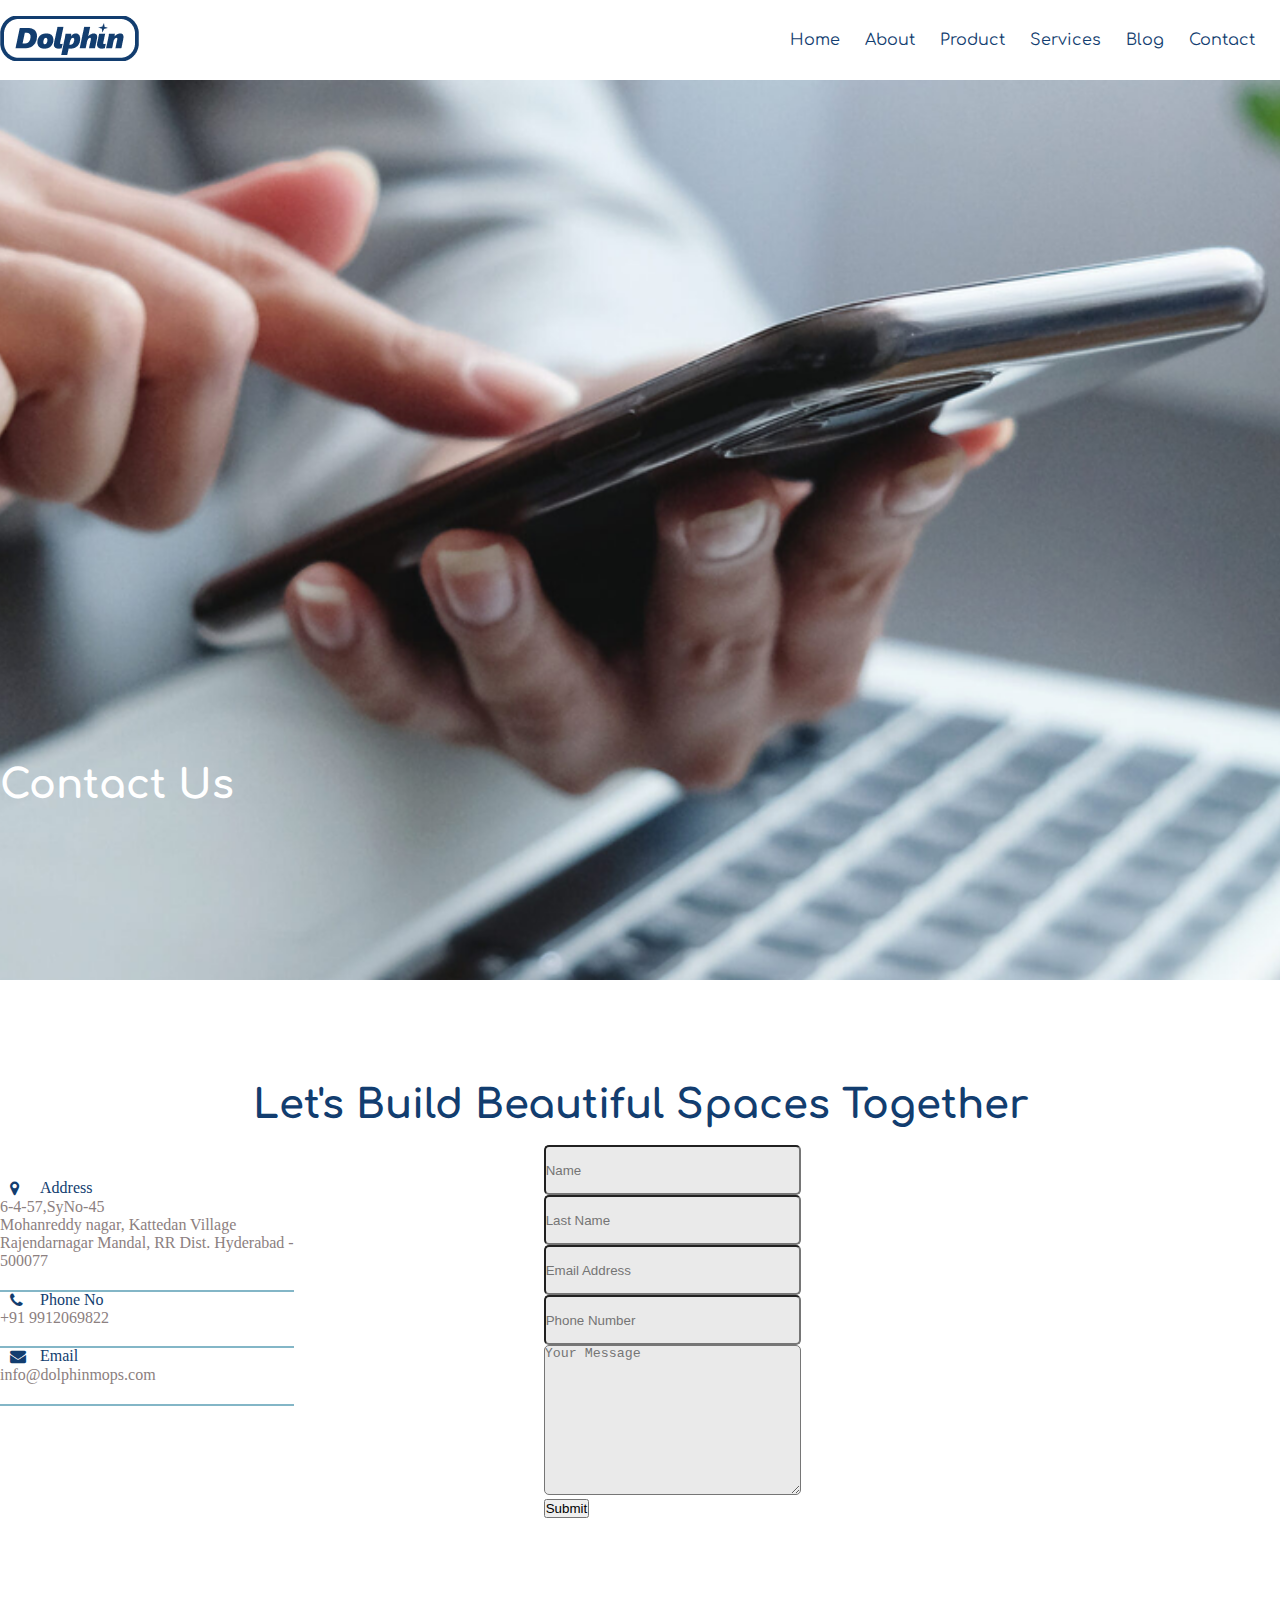
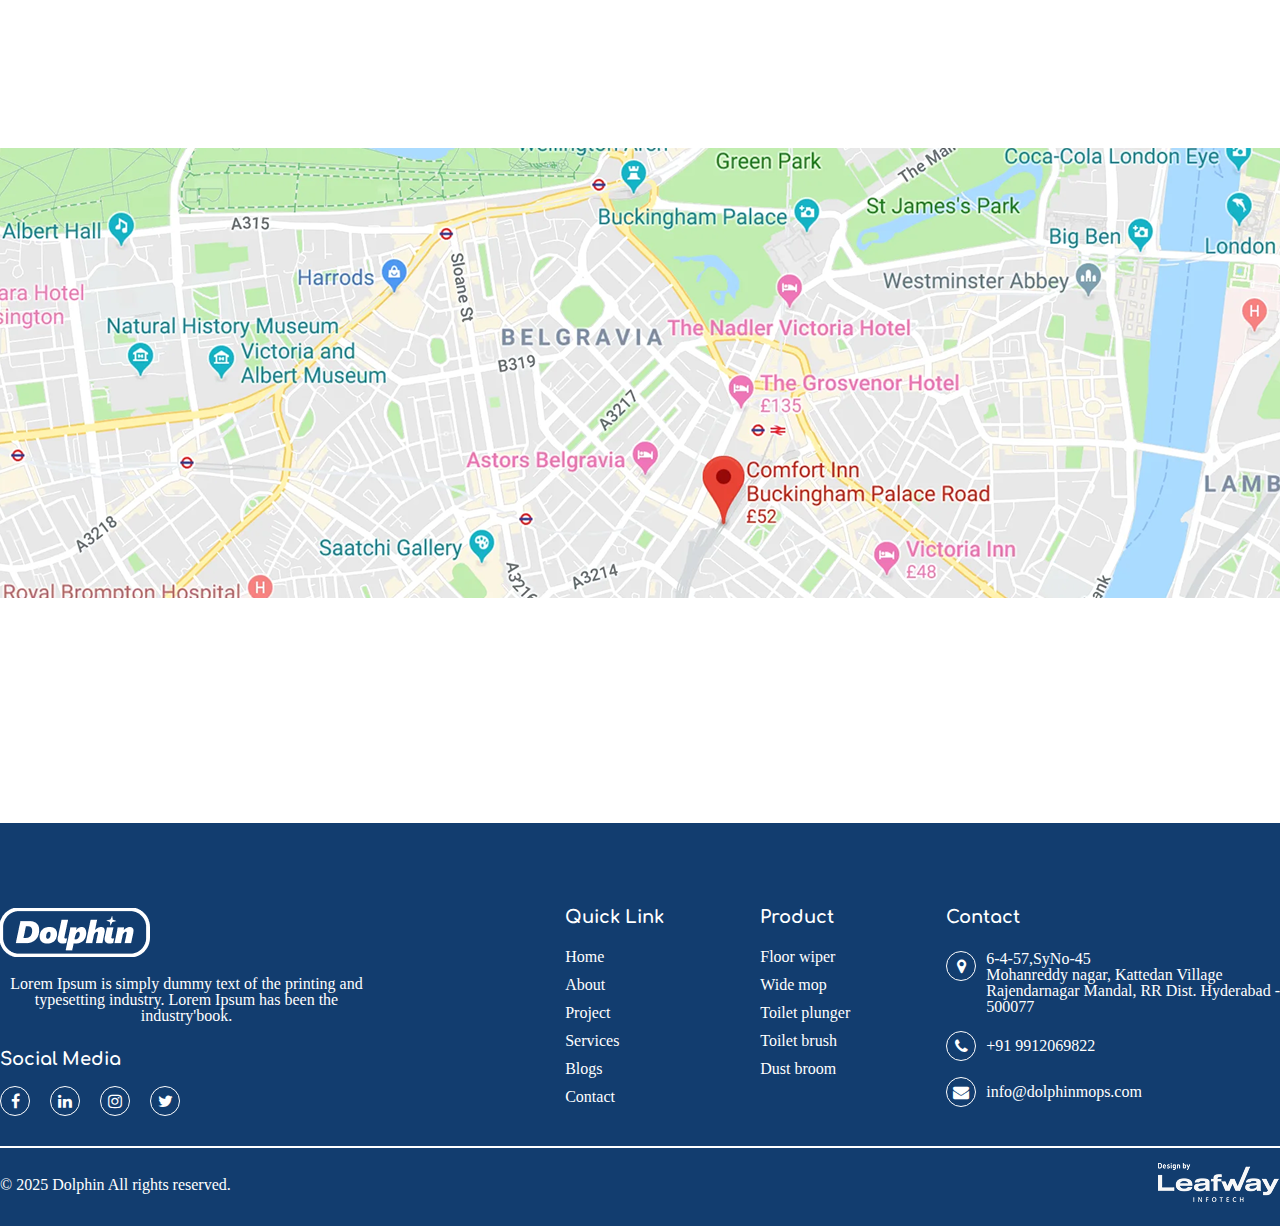
<file: contact.html>
<!DOCTYPE html>
<html lang="en">
<head>
    <meta charset="UTF-8">
    <meta name="viewport" content="width=device-width, initial-scale=1.0">
    <link rel="stylesheet" href="https://cdnjs.cloudflare.com/ajax/libs/font-awesome/4.7.0/css/font-awesome.min.css">
    <link rel="stylesheet" href="style.css">
    <title>Contact Us</title>
</head>
<body>
    <header>
        <div class="container">
            <div class="row">
                <div class="logo">
                    <a href="#"><img src="Dolphin Logo 1.png"></a>
                </div>
                <nav class="navbar">
                    <ul>
                       <li><a href="index.html">Home</a></li>
                        <li><a href="about.html">About</a></li>
                        <li><a href="products.html">Product</a></li>
                        <li><a href="service.html">Services</a></li>
                        <li><a href="blog.html">Blog</a></li>
                        <li><a href="contact.html">Contact</a></li>
                    </ul>
                </nav>
            </div>
        </div>
    </header>
    <section class="contact1">
        <div class="container">
            <div class="row">
                <div class="contact-hero-text">
                    <h1>Contact Us</h1>
                </div>
            </div>
        </div>
    </section>
    <section class="form">
        <div class="container">
            <div class="row">
                <div class="h3">
                    <h3>Let's Build Beautiful Spaces Together </h3>
                </div>
              <div class="content">  
                <div class="contactus">
                    <div class="address">
                        <div class="location-address">
                            <a href="#" class="icon"><i class="fa fa-map-marker"></i></a>
                            <h4>Address</h4>
                        </div>
                        <div class="address-text">    
                            <a href="#" class="location-text text">6-4-57,SyNo-45 <br> Mohanreddy nagar, Kattedan Village <br> Rajendarnagar Mandal, RR Dist. Hyderabad - <br> 500077</a>
                        </div>
                        <hr class="hr1">
                        <div class="phone-number">
                            <a href="#" class="icon"><i class="fa fa-phone"></i></a>
                            <h4>Phone No</h4>
                        </div>
                        <div class="phonetext">    
                            <a href="#" class="phone-number">+91 9912069822</a>
                        </div>
                        <hr class="hr2">
                        <div class="email">
                            <a href="#" class="icon"><i class="fa fa-envelope"></i></a>
                            <h4>Email</h4>
                        </div>
                        <div class="emailtext">    
                            <a href="#" class="email-text text">info@dolphinmops.com</a>
                        </div>
                        <hr class="hr3">
                    </div>
                </div>
                    </div>
                    <div class="main-form">
                        <form action="#">
                            <input type="text" placeholder="Name" required><br>
                            <input type="text" placeholder="Last Name" required><br>
                            <input type="email" placeholder="Email Address" required><br>
                            <input type="text" placeholder="Phone Number" required><br>
                            <textarea name="" id="" cols="30" rows="10" placeholder="Your Message"></textarea><br>
                            <button type="submit">Submit</button>
                        </form>
                    </div>
                </div>
              </div>  
            </div>
        </div>
    </section>
    <!-- map section started -->
     <section class="map"></section>
     <!-- footer section started -->
    <footer>
        <div class="container">
            <div class="row">
                <div class="footer-section">
                    <div class="social-media-logo">
                        <div class="dolphin-logo">
                            <a href="/"><img src="Dolphin Logo 2.png" alt="img"></a>
                        </div>
                        <p>Lorem Ipsum is simply dummy text of the printing and typesetting industry. Lorem Ipsum has been the industry'book.</p>
                        <h5>Social Media</h5>
                        <div class="social-media">
                            <a href="#" class="facebook-icon"><i class="fa fa-facebook-f"></i></a>
                            <a href="#"><i class="fa fa-linkedin"></i></a>
                            <a href="#"><i class="fa fa-instagram"></i></a>
                            <a href="#"><i class="fa fa-twitter"></i></a>
                        </div>
                    </div>
                    <div class="quick-link">
                        <h5>Quick Link</h5>
                        <ul>
                            <li><a href="#">Home</a></li>
                            <li><a href="#">About</a></li>
                            <li><a href="#">Project</a></li>
                            <li><a href="#">Services</a></li>
                            <li><a href="#">Blogs</a></li>
                            <li><a href="#">Contact</a></li>
                        </ul>
                    </div>
                    <div class="product">
                        <h5>Product</h5>
                        <ul>
                            <li><a href="#">Floor wiper</a></li>
                            <li><a href="#">Wide mop</a></li>
                            <li><a href="#">Toilet plunger</a></li>
                            <li><a href="#">Toilet brush</a></li>
                            <li><a href="#">Dust broom</a></li>
                        </ul>
                    </div>
                    <div class="contact">
                        <h5>Contact</h5>
                        <div class="location address">
                            <a href="#" class="icon"><i class="fa fa-map-marker"></i></a>
                            <a href="#" class="location-text text">6-4-57,SyNo-45 <br> Mohanreddy nagar, Kattedan Village <br> Rajendarnagar Mandal, RR Dist. Hyderabad - <br> 500077</a>
                        </div>
                        <div class="phone-number address address-2">
                            <a href="#" class="icon"><i class="fa fa-phone"></i></a>
                            <a href="#" class="number-text text">+91 9912069822</a>
                        </div>
                        <div class="email-id address address-2">
                            <a href="#" class="icon"><i class="fa fa-envelope"></i></a>
                            <a href="#" class="email-text text">info@dolphinmops.com</a>
                        </div>
                    </div>
                </div>
                <div class="hr-line"></div>
                <div class="copy-right">
                    <a href="#">© 2025 Dolphin All rights reserved.</a>
                    <div class="leafway-img-footer">
                        <img src="leafway-logo.png " alt="img">
                    </div>
                </div>
            </div>
        </div>
    </footer>
</body>
</html>
</file>
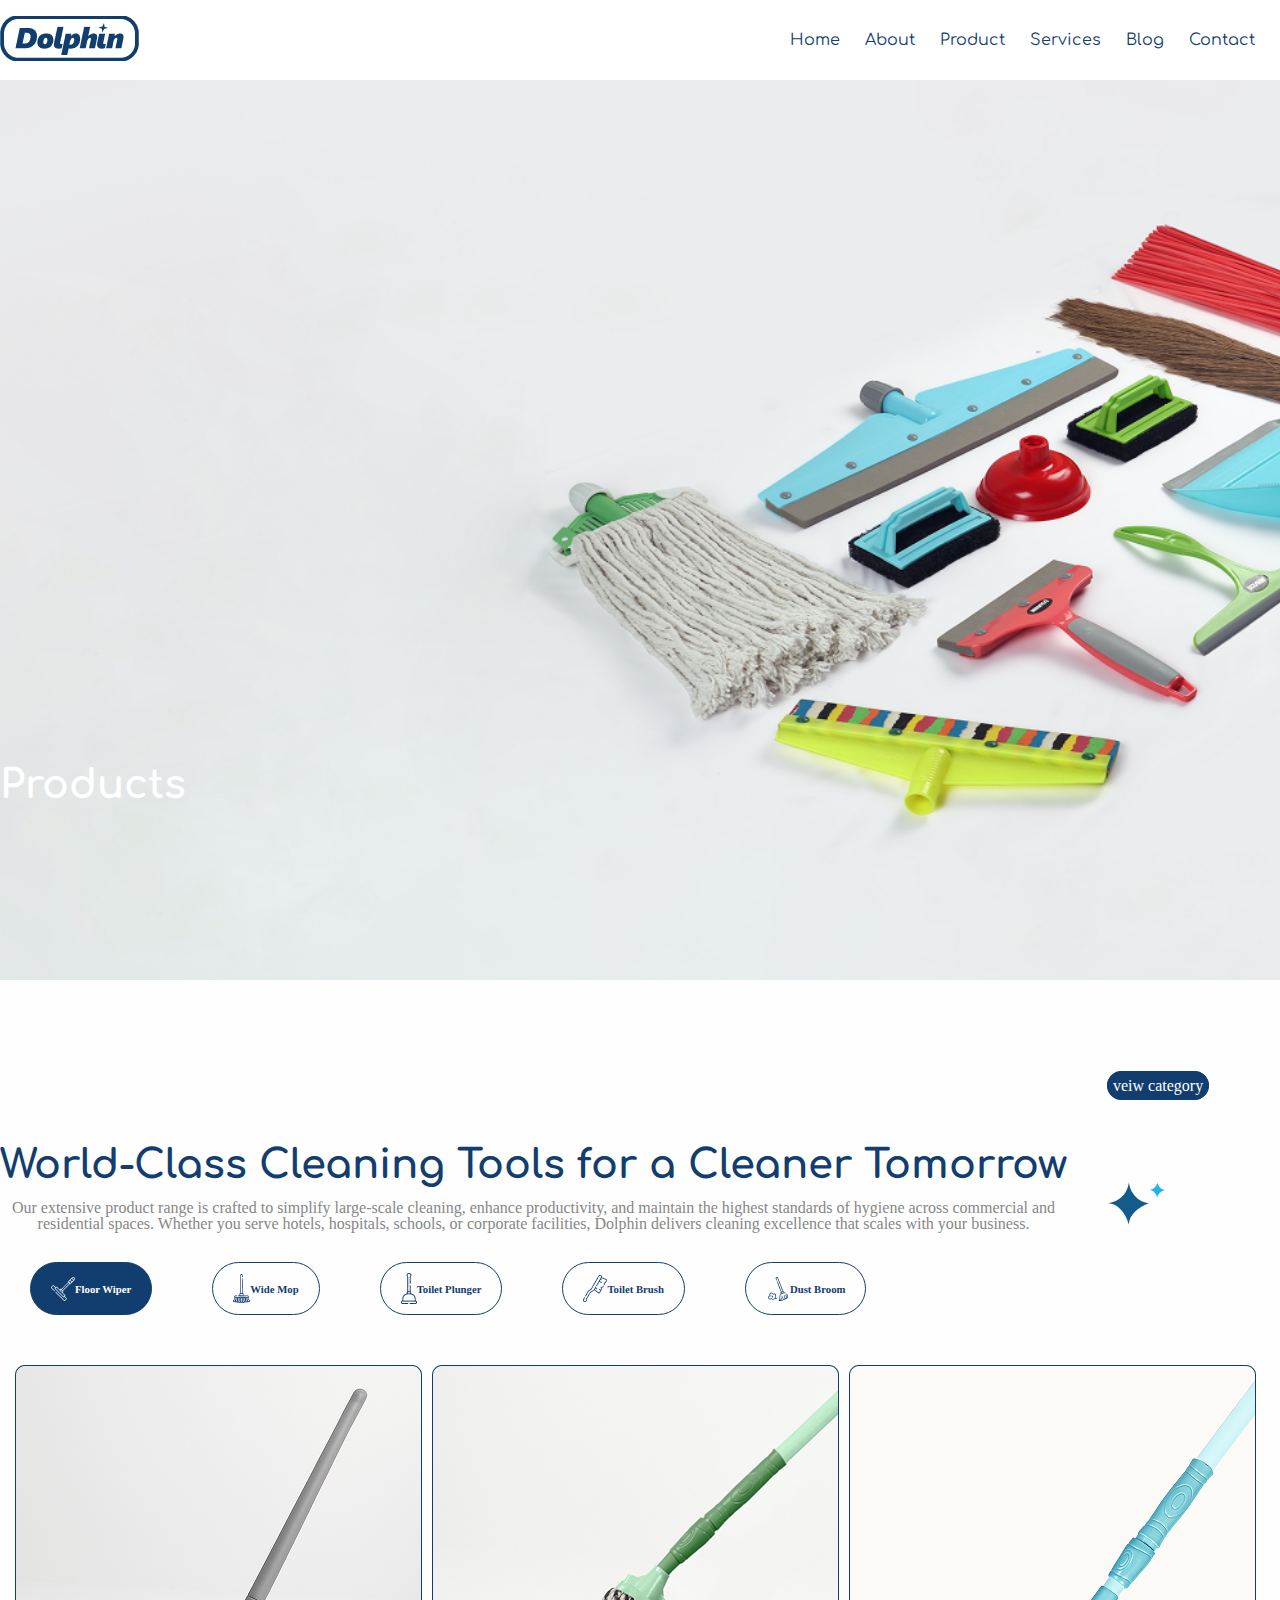
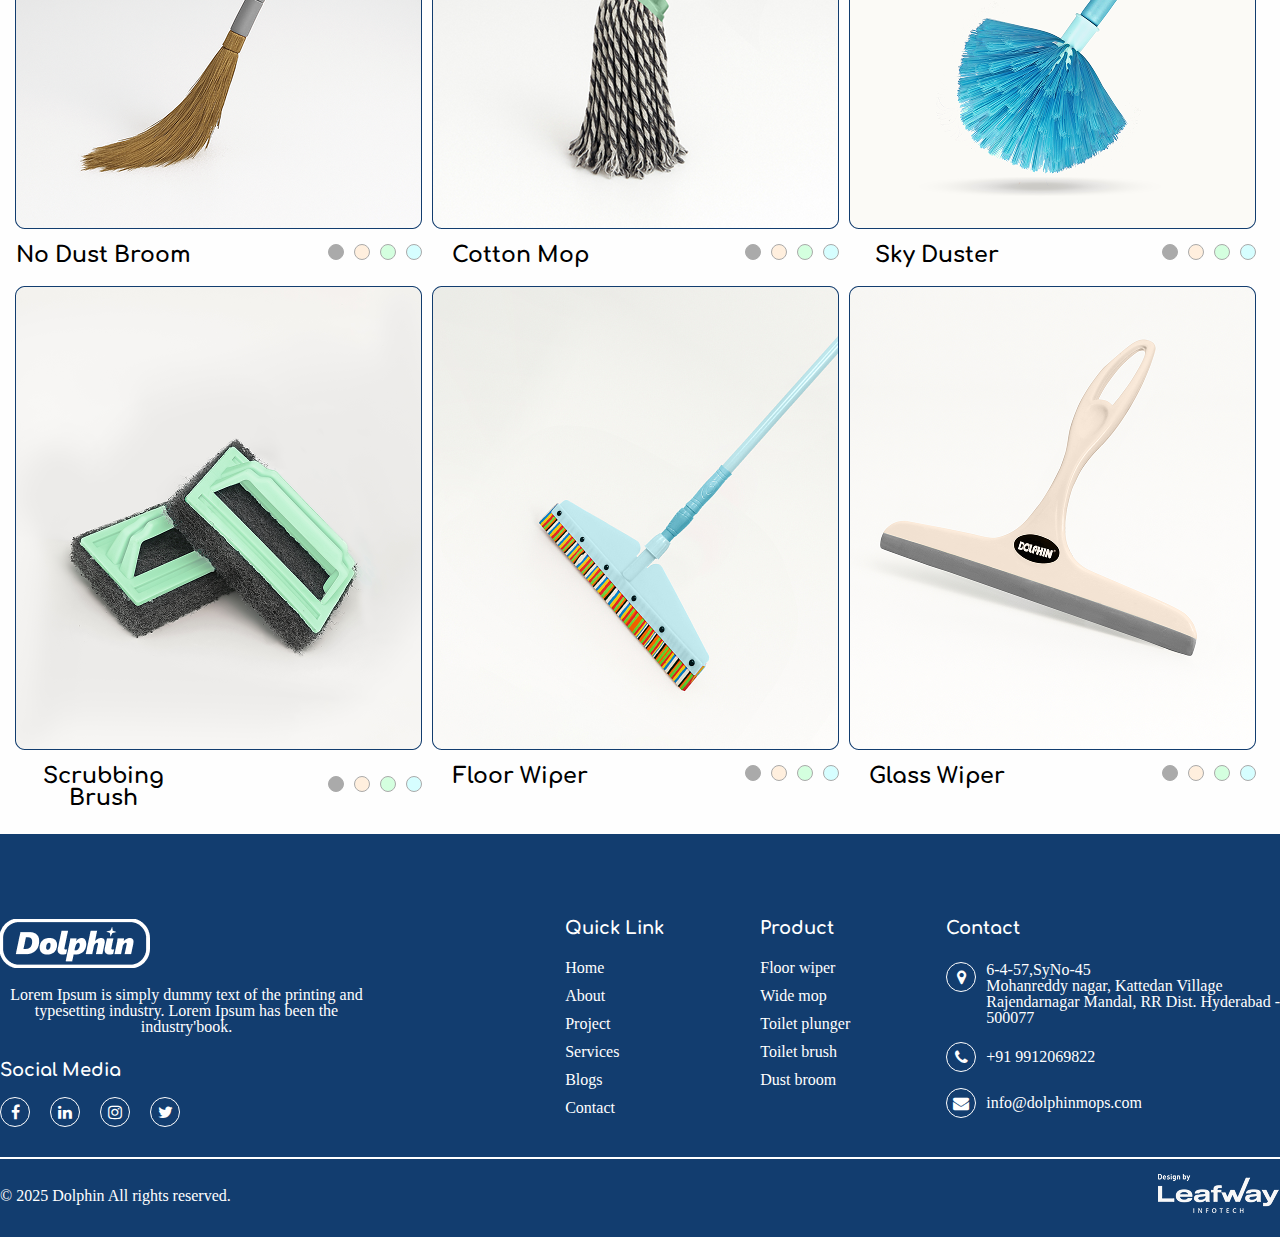
<file: products.html>
<!DOCTYPE html>
<html lang="en">
<head>
    <meta charset="UTF-8">
    <meta name="viewport" content="width=device-width, initial-scale=1.0">
    <link rel="stylesheet" href="https://cdnjs.cloudflare.com/ajax/libs/font-awesome/4.7.0/css/font-awesome.min.css">
    <title>Products</title>
    <link rel="stylesheet" href="style.css">
</head>
<body>
    <header>
        <div class="container">
            <div class="row">
                <div class="logo">
                    <a href="#"><img src="Dolphin Logo 1.png"></a>
                </div>
                <nav class="navbar">
                    <ul>
                        <li><a href="index.html">Home</a></li>
                        <li><a href="about.html">About</a></li>
                        <li><a href="products.html">Product</a></li>
                        <li><a href="service.html">Services</a></li>
                        <li><a href="blog.html">Blog</a></li>
                        <li><a href="contact.html">Contact</a></li>
                    </ul>
                </nav>
            </div>
        </div>
    </header>
    <!-- Products hero banner started -->
    <section class="products-hero">
        <div class="container">
            <div class="row">
                <div class="products-hero-text">
                    <h1>Products</h1>
                </div>
            </div>
        </div>
    </section>
    <!-- Tools Section started -->
    <section class="cleaning-tools">
    <div class="container">
        <div class="row">
            <div class="cleaning-tools-heading">
                <div class="cleaning-tools-heading-text-items">
                    <div class="cleaning-tools-heading-inner-text">
                        <h3>World-Class Cleaning Tools for a Cleaner Tomorrow</h3>
                        <p>Our extensive product range is crafted to simplify large-scale cleaning, enhance productivity, and maintain the highest standards of hygiene across commercial and residential spaces. Whether you serve hotels, hospitals, schools, or corporate facilities, Dolphin delivers cleaning excellence that scales with your business.</p>
                    </div>
                    <div class="cleaning-tools-heading-all-btn">
                        <a href="#" class="floor-wiper">
                            <img src="floor wiper.png">
                            <h6>Floor Wiper</h6>
                        </a>
                        <a href="#">
                            <img src="wide  mop.png">
                            <h6>Wide Mop</h6>
                        </a>
                        <a href="#">
                            <img src="toilet plunger.png">
                            <h6>Toilet Plunger</h6>
                        </a>
                        <a href="#">
                            <img src="toilet brush.png">
                            <h6>Toilet Brush</h6>
                        </a>
                        <a href="#">
                            <img src="dust broom.png">
                            <h6>Dust Broom</h6>
                        </a>
                        
                    </div>
                </div>
                <div class="cleaning-tools-heading-btn">
                    <a href="#">veiw category</a>
                    <div class="vector">
                        <div class="vector-1">
                            <img src="Vector 658.png">
                        </div>
                        <div class="vector-2">
                            <img src="Vector 659.png">
                        </div>
                    </div>
                </div>
            </div>
            <div class="cleaning-products">
                <div class="img1">
                    <div class="broom">
                        <img src="1.png" alt="image">
                    </div>
                    <div class="below-content">
                        <span>No Dust Broom</span>
                        <div class="colors">
                            <div class="color grey"></div>
                            <div class="color beige"></div>
                            <div class="color green"></div>
                            <div class="color blue"></div>
                        </div>
                    </div>
                </div> 
                <div class="img2">
                    <div class="Mop">
                        <img src="2.png" alt="image">
                    </div>
                    <div class="below-content">
                        <span>Cotton Mop</span>
                        <div class="colors">
                            <div class="color grey"></div>
                            <div class="color beige"></div>
                            <div class="color green"></div>
                            <div class="color blue"></div>
                        </div>
                    </div>
                </div>   
                <div class="img3">
                    <div class="duster">
                        <img src="3.png" alt="image">
                    </div>
                    <div class="below-content">
                        <span>Sky Duster</span>
                        <div class="colors">
                            <div class="color grey"></div>
                            <div class="color beige"></div>
                            <div class="color green"></div>
                            <div class="color blue"></div>
                        </div>
                    </div>
                </div>   
                <div class="img4">
                    <div class="Brush">
                        <img src="4.png" alt="image">
                    </div>
                    <div class="below-content">
                        <span>Scrubbing Brush</span>
                        <div class="colors">
                            <div class="color grey"></div>
                            <div class="color beige"></div>
                            <div class="color green"></div>
                            <div class="color blue"></div>
                        </div>
                    </div>
                </div>   
                <div class="img5">
                    <div class="floor-wiper">
                        <img src="5.png" alt="image">
                    </div>
                    <div class="below-content">
                        <span>Floor Wiper</span>
                        <div class="colors">
                            <div class="color grey"></div>
                            <div class="color beige"></div>
                            <div class="color green"></div>
                            <div class="color blue"></div>
                        </div>
                    </div>
                </div>   
                <div class="img6"> 
                    <div class="glass-wiper">
                        <img src="6.png" alt="image">
                    </div>
                    <div class="below-content">
                        <span>Glass Wiper</span>
                        <div class="colors">
                            <div class="color grey"></div>
                            <div class="color beige"></div>
                            <div class="color green"></div>
                            <div class="color blue"></div>
                        </div>
                    </div>
                </div>     
            </div>
        </div>
    </div>
  </section>
<!-- Footer section started -->
 <!-- footer section started -->
    <footer>
        <div class="container">
            <div class="row">
                <div class="footer-section">
                    <div class="social-media-logo">
                        <div class="dolphin-logo">
                            <a href="/"><img src="Dolphin Logo 2.png" alt="img"></a>
                        </div>
                        <p>Lorem Ipsum is simply dummy text of the printing and typesetting industry. Lorem Ipsum has been the industry'book.</p>
                        <h5>Social Media</h5>
                        <div class="social-media">
                            <a href="#" class="facebook-icon"><i class="fa fa-facebook-f"></i></a>
                            <a href="#"><i class="fa fa-linkedin"></i></a>
                            <a href="#"><i class="fa fa-instagram"></i></a>
                            <a href="#"><i class="fa fa-twitter"></i></a>
                        </div>
                    </div>
                    <div class="quick-link">
                        <h5>Quick Link</h5>
                        <ul>
                            <li><a href="#">Home</a></li>
                            <li><a href="#">About</a></li>
                            <li><a href="#">Project</a></li>
                            <li><a href="#">Services</a></li>
                            <li><a href="#">Blogs</a></li>
                            <li><a href="#">Contact</a></li>
                        </ul>
                    </div>
                    <div class="product">
                        <h5>Product</h5>
                        <ul>
                            <li><a href="#">Floor wiper</a></li>
                            <li><a href="#">Wide mop</a></li>
                            <li><a href="#">Toilet plunger</a></li>
                            <li><a href="#">Toilet brush</a></li>
                            <li><a href="#">Dust broom</a></li>
                        </ul>
                    </div>
                    <div class="contact">
                        <h5>Contact</h5>
                        <div class="location address">
                            <a href="#" class="icon"><i class="fa fa-map-marker"></i></a>
                            <a href="#" class="location-text text">6-4-57,SyNo-45 <br> Mohanreddy nagar, Kattedan Village <br> Rajendarnagar Mandal, RR Dist. Hyderabad - <br> 500077</a>
                        </div>
                        <div class="phone-number address address-2">
                            <a href="#" class="icon"><i class="fa fa-phone"></i></a>
                            <a href="#" class="number-text text">+91 9912069822</a>
                        </div>
                        <div class="email-id address address-2">
                            <a href="#" class="icon"><i class="fa fa-envelope"></i></a>
                            <a href="#" class="email-text text">info@dolphinmops.com</a>
                        </div>
                    </div>
                </div>
                <div class="hr-line"></div>
                <div class="copy-right">
                    <a href="#">© 2025 Dolphin All rights reserved.</a>
                    <div class="leafway-img-footer">
                        <img src="leafway-logo.png " alt="img">
                    </div>
                </div>
            </div>
        </div>
    </footer>
</body>
</html>
</file>
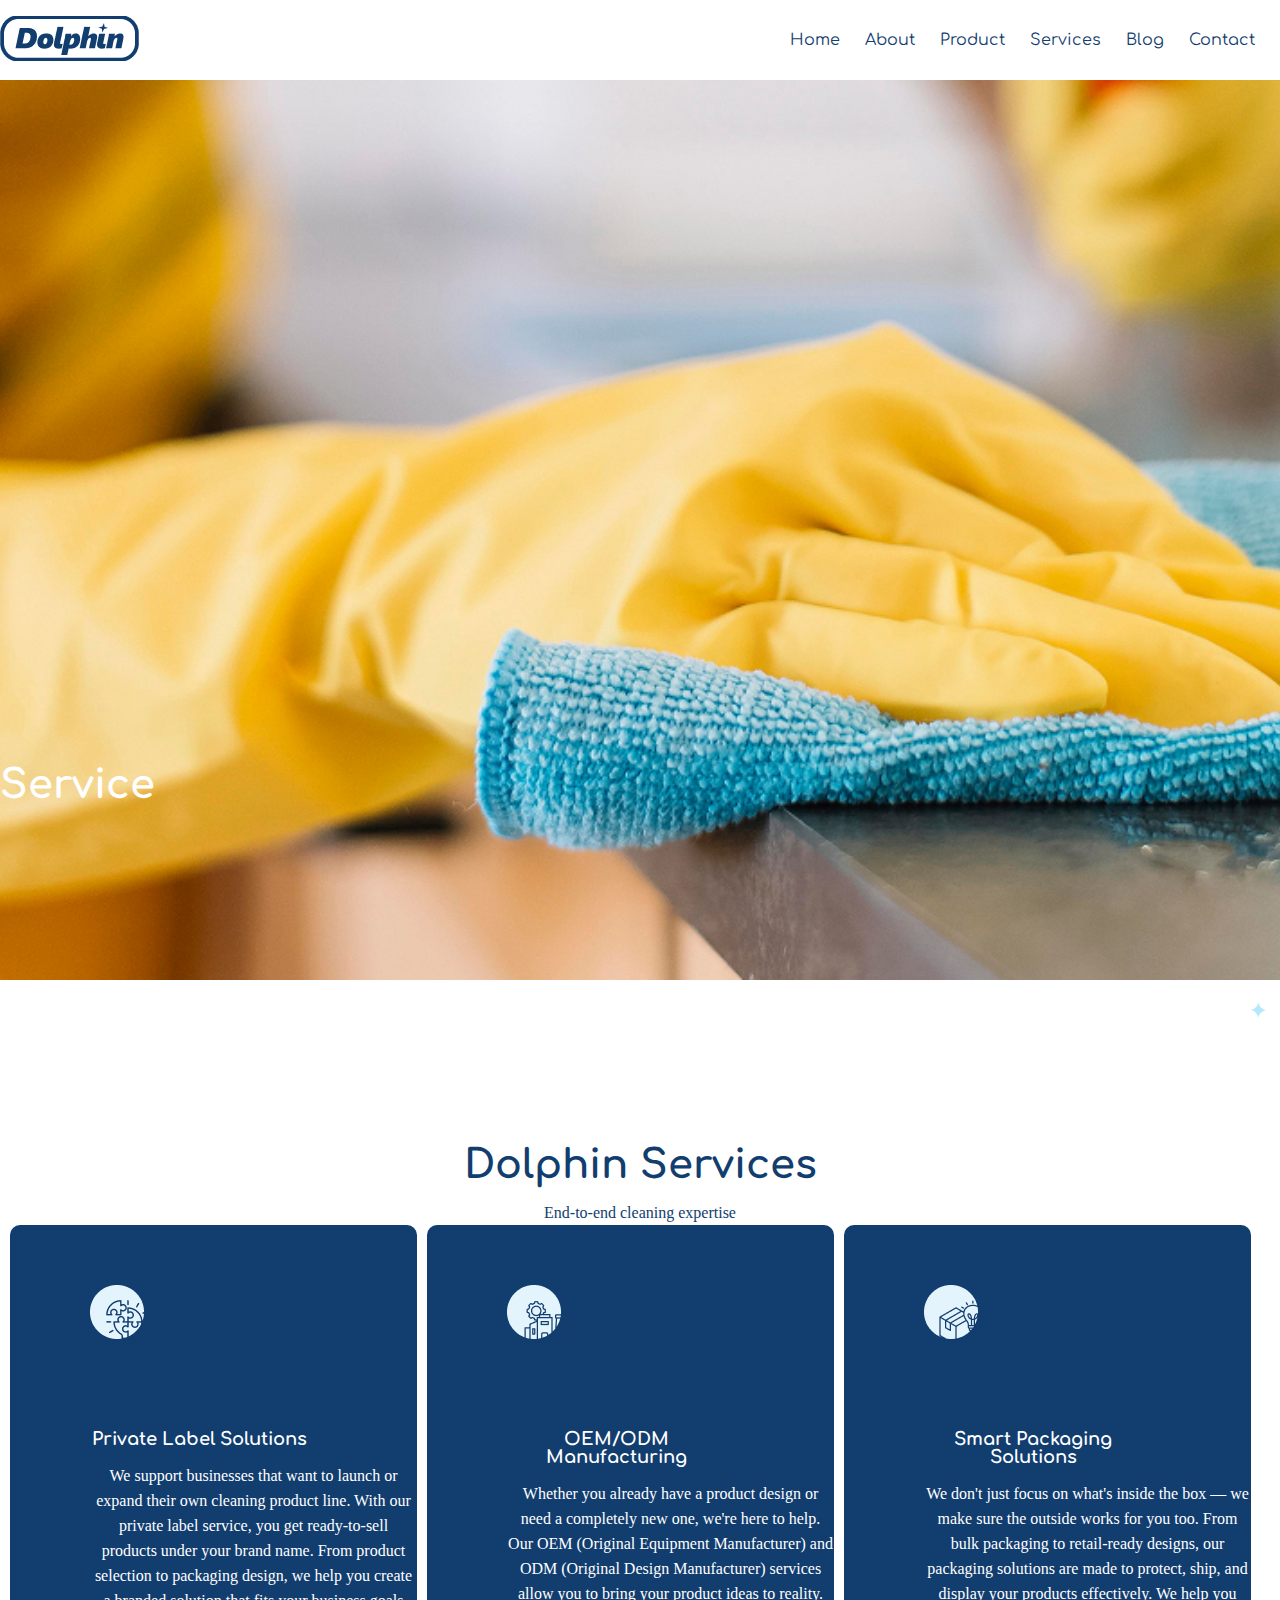
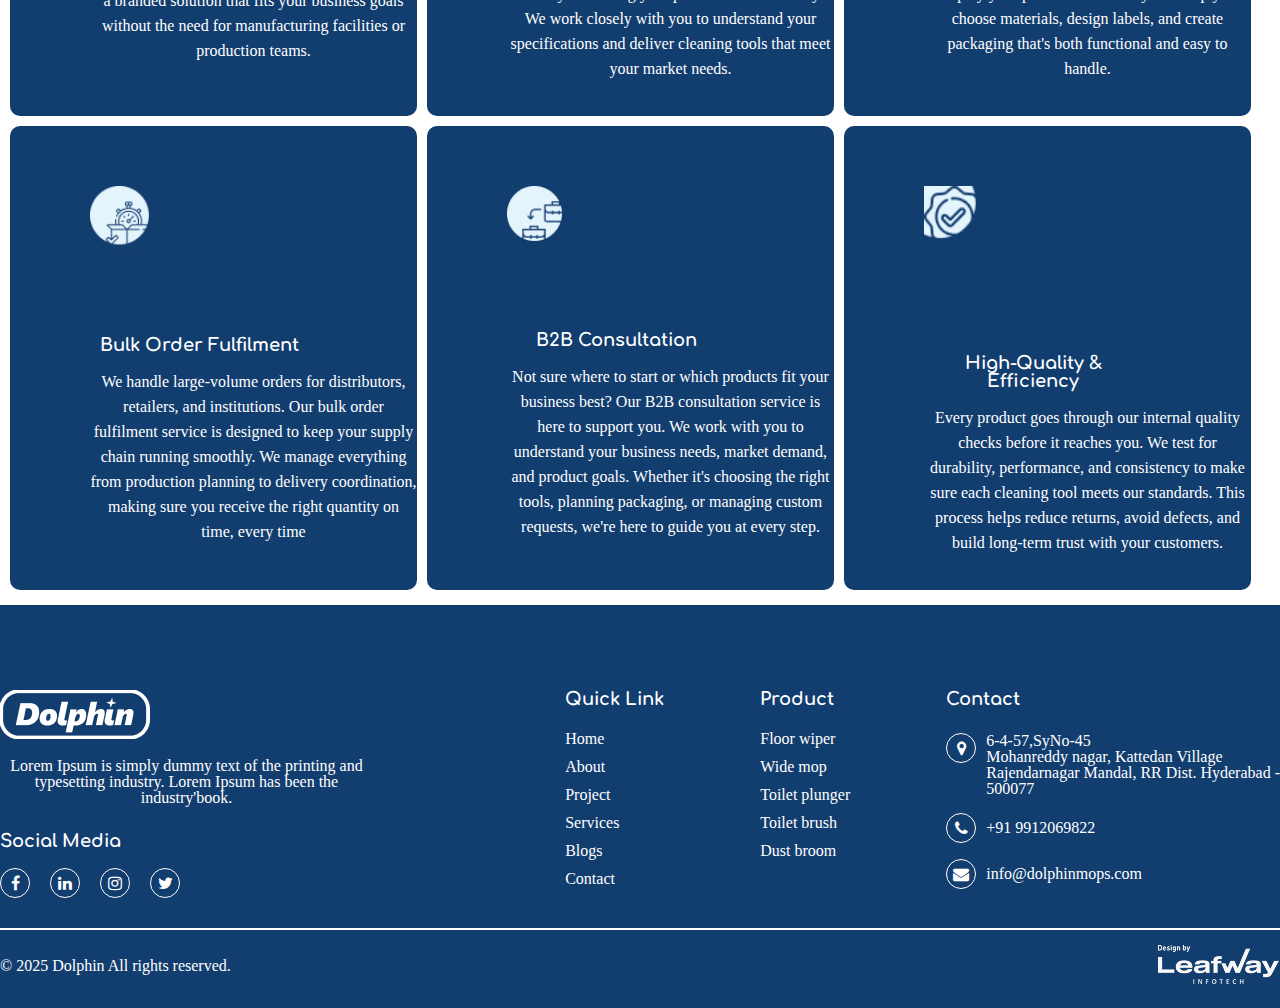
<file: service.html>
<!DOCTYPE html>
<html lang="en">
<head>
    <meta charset="UTF-8">
    <meta name="viewport" content="width=device-width, initial-scale=1.0">
    <link rel="stylesheet" href="https://cdnjs.cloudflare.com/ajax/libs/font-awesome/4.7.0/css/font-awesome.min.css">
    <title>Services</title>
    <link rel="stylesheet" href="style.css">
</head>
<body>
     <header>
        <div class="container">
            <div class="row">
                <div class="logo">
                    <a href="#"><img src="Dolphin Logo 1.png"></a>
                </div>
                <nav class="navbar">
                    <ul>
                        <li><a href="index.html">Home</a></li>
                        <li><a href="about.html">About</a></li>
                        <li><a href="products.html">Product</a></li>
                        <li><a href="service.html">Services</a></li>
                        <li><a href="blog.html">Blog</a></li>
                        <li><a href="contact.html">Contact</a></li>
                    </ul>
                </nav>
            </div>
        </div>
    </header>
    <!-- Products hero banner started -->
    <section class="service">
        <div class="container">
            <div class="row">
                <div class="service-hero-text">
                    <h1>Service</h1>
                </div>
            </div>
        </div>
    </section>
    <!-- services section started -->
<section class="services">
    <div class="container">
        <div class="row">
            <div class="service-header">
                <div class="service-text">
                     <h3>Dolphin Services</h3>
                     <p>End-to-end cleaning expertise</p>
                </div>
            </div>
            <div class="vector-image">
                <img src="Vector 660.png" alt="image" class="img1">
                <img src="Vector 661.png" alt="image" class="img2">
            </div>
            <div class="dolphin-services-blurb">
                <div class="private-label blurb">
                     <div><img src="1.1.png" alt="image"></div>
                     <h3>Private Label Solutions</h3>
                     <p>We support businesses that want to launch or expand their own cleaning product line. With our private label service, you get ready-to-sell products under your brand name. From product selection to packaging design, we help you create a branded solution that fits your business goals without the need for manufacturing facilities or production teams.</p>
                </div>
                <div class="manufacturing blurb">
                     <div><img src="2.1.png" alt="image"></div>
                     <h3>OEM/ODM Manufacturing </h3>
                    <p>Whether you already have a product design or need a completely new one, we're here to help. Our OEM (Original Equipment Manufacturer) and ODM (Original Design Manufacturer) services allow you to bring your product ideas to reality. We work closely with you to understand your specifications and deliver cleaning tools that meet your market needs. </p>
                </div>
                <div class="solutions blurb">
                    <div><img src="3.1.png" alt="image"></div>
                    <h3>Smart Packaging Solutions </h3>
                    <p>We don't just focus on what's inside the box — we make sure the outside works for you too. From bulk packaging to retail-ready designs, our packaging solutions are made to protect, ship, and display your products effectively. We help you choose materials, design labels, and create packaging that's both functional and easy to handle. </p>
                </div>
                <div class="fulfilment blurb">
                    <div><img src="4.1.png" alt="image"></div>
                    <h3>Bulk Order Fulfilment </h3>
                    <p>We handle large-volume orders for distributors, retailers, and institutions. Our bulk order fulfilment service is designed to keep your supply chain running smoothly. We manage everything from production planning to delivery coordination, making sure you receive the right quantity on time, every time </p>
                </div>
                <div class="consultation blurb">
                    <div><img src="5.1.png" alt="image"></div>
                    <h3>B2B Consultation </h3>
                    <p>Not sure where to start or which products fit your business best? Our B2B consultation service is here to support you. We work with you to understand your business needs, market demand, and product goals. Whether it's choosing the right tools, planning packaging, or managing custom requests, we're here to guide you at every step. </p>
                </div>
                <div class="efficiency blurb">
                    <div><img src="6.1.png" alt="image"></div>
                    <h3>High-Quality & Efficiency </h3>
                    <p>Every product goes through our internal quality checks before it reaches you. We test for durability, performance, and consistency to make sure each cleaning tool meets our standards. This process helps reduce returns, avoid defects, and build long-term trust with your customers. </p>
                </div>    
            </div>
        </div>
    </div>    
</section>

<!-- footer section started -->
    <footer>
        <div class="container">
            <div class="row">
                <div class="footer-section">
                    <div class="social-media-logo">
                        <div class="dolphin-logo">
                            <a href="/"><img src="Dolphin Logo 2.png" alt="img"></a>
                        </div>
                        <p>Lorem Ipsum is simply dummy text of the printing and typesetting industry. Lorem Ipsum has been the industry'book.</p>
                        <h5>Social Media</h5>
                        <div class="social-media">
                            <a href="#" class="facebook-icon"><i class="fa fa-facebook-f"></i></a>
                            <a href="#"><i class="fa fa-linkedin"></i></a>
                            <a href="#"><i class="fa fa-instagram"></i></a>
                            <a href="#"><i class="fa fa-twitter"></i></a>
                        </div>
                    </div>
                    <div class="quick-link">
                        <h5>Quick Link</h5>
                        <ul>
                            <li><a href="#">Home</a></li>
                            <li><a href="#">About</a></li>
                            <li><a href="#">Project</a></li>
                            <li><a href="#">Services</a></li>
                            <li><a href="#">Blogs</a></li>
                            <li><a href="#">Contact</a></li>
                        </ul>
                    </div>
                    <div class="product">
                        <h5>Product</h5>
                        <ul>
                            <li><a href="#">Floor wiper</a></li>
                            <li><a href="#">Wide mop</a></li>
                            <li><a href="#">Toilet plunger</a></li>
                            <li><a href="#">Toilet brush</a></li>
                            <li><a href="#">Dust broom</a></li>
                        </ul>
                    </div>
                    <div class="contact">
                        <h5>Contact</h5>
                        <div class="location address">
                            <a href="#" class="icon"><i class="fa fa-map-marker"></i></a>
                            <a href="#" class="location-text text">6-4-57,SyNo-45 <br> Mohanreddy nagar, Kattedan Village <br> Rajendarnagar Mandal, RR Dist. Hyderabad - <br> 500077</a>
                        </div>
                        <div class="phone-number address address-2">
                            <a href="#" class="icon"><i class="fa fa-phone"></i></a>
                            <a href="#" class="number-text text">+91 9912069822</a>
                        </div>
                        <div class="email-id address address-2">
                            <a href="#" class="icon"><i class="fa fa-envelope"></i></a>
                            <a href="#" class="email-text text">info@dolphinmops.com</a>
                        </div>
                    </div>
                </div>
                <div class="hr-line"></div>
                <div class="copy-right">
                    <a href="#">© 2025 Dolphin All rights reserved.</a>
                    <div class="leafway-img-footer">
                        <img src="leafway-logo.png " alt="img">
                    </div>
                </div>
            </div>
        </div>
    </footer>
</body>
</html>
</file>
<file: style.css>
@import url('https://fonts.googleapis.com/css2?family=Comfortaa:wght@300..700&display=swap');
*{
    margin: 0px;
    padding: 0px;
    box-sizing: border-box;
}
body{
    overflow-x: hidden;
}

header{
    width: 100%;
}

.container{
    max-width: 1280px;
    border:1px;  
    width: 100%;
    margin: 0 auto;
    padding: 5px 20px;    
}

.row{
    display: flex;
    flex-wrap: wrap;
    padding: 0px;
    margin: 0px -20px;
}

/* Header section started */
header .logo{
     width: auto;
    height: auto;
    display: flex;
    align-items: center;
}

header .navbar  {
    margin-left:auto ;

}

header .navbar ul {
    list-style-type: none;
    display: flex;
    line-height: 70px;   
}


header .navbar ul li a{
    margin-right: 25px;
    text-decoration: none;
    color: #123D6F;
    font-family: Comfortaa;
   
}

/* Hero ssection started */

.hero{
    width: 100%;
    height: 100vh;
    background-image: url(004.png);
    background-position: center;
    background-size: cover;
    background-repeat: no-repeat;
}

.hero .hero-banner-section{
    width: 100%;
    height: 100vh;
    display: flex;
    align-items: center;
}

.hero .hero-banner-section .hero-banner-section-innertext{
    display: flex;
    flex-direction: column;
    width: 590px;
    height: 135px;
}

.hero .hero-banner-section .hero-banner-section-innertext h3{
     width: 590px;
    height: 135px;
    font-family: Comfortaa;
    font-weight: 700;
    font-style: Bold;
    font-size: 40px;
    line-height: 100%;
    letter-spacing: 0%;
    color: #123D6F;
}
.hero .hero-banner-section .hero-banner-section-innertext p{
     width: 590px;
    height: 135px;
    font-family: Comfortaa;
    font-weight: 700;
    font-style: Bold;
    font-size: 40px;
    line-height: 100%;
    letter-spacing: 0%;
    color: #123D6F;
}

.hero .hero-banner-section .hero-banner-section-innertext .hero-section-button{
    padding: 30px 0px;
}

.hero .hero-banner-section .hero-banner-section-innertext .hero-section-button a{
     text-decoration: none;
    border: 1px solid #123D6F;
    padding: 10px 28px;
    font-family: Inter;
    font-weight: 400;
    font-style: Regular;
    font-size: 16px;
    line-height: 100%;
    letter-spacing: 0%;
    color: #123D6F;
    border-radius: 20px;
    transition: 0.5s;
}

.hero .hero-banner-section .hero-banner-section-innertext a:hover{
    background-color: #123D6F;
    color: #ffffff;
}

/* branding and cleaning solution */

.brand-cleaning-solution{
    width: 100%;
    height: auto;
}
.brand-cleaning-solution .brand-cleaning-solution-section{
    width: 100%;
    height: auto;
    display: flex;
    padding: 80px 0px;
    position: relative;
    background-image: none;
}
.brand-cleaning-solution .brand-cleaning-solution-section .brand-cleaning-solution-section-col-6{
    width: 50%;
    height: auto;
}
.brand-cleaning-solution .brand-cleaning-solution-section .brand-cleaning-solution-section-col-6 h3{
    font-family: Comfortaa;
    font-weight: 700;
    font-style: Bold;
    font-size: 40px;
    line-height: 100%;
    letter-spacing: 0%;
    color: #123D6F;

}

.brand-cleaning-solution .brand-cleaning-solution-section .brand-cleaning-solution-section-col-6 p{
    font-family: Calibri;
    font-weight: 400;
    font-style: Regular;
    font-size: 16px;
    line-height: 100%;
    letter-spacing: 0%;
    color: #868686;
    padding-top: 15px;
    width: 557px;
    height: auto;
}
.brand-cleaning-solution .brand-cleaning-solution-section .brand-cleaning-solution-section-col-6 h5{
    font-family: Calibri;
    font-weight: 700;
    font-style: Bold;
    font-size: 16px;
    line-height: 100%;
    letter-spacing: 0%;
    color: #868686;
    width: 556px;
    padding: 10px 0px;    
}

.brand-cleaning-solution .brand-cleaning-solution-section .brand-cleaning-solution-section-col-6 .brand-cleaning-solution-section-btn{
    padding: 30px 0px;
}
.brand-cleaning-solution .brand-cleaning-solution-section .brand-cleaning-solution-section-col-6 .brand-cleaning-solution-section-btn a{
    text-decoration: none;
    color: white;
    border: 1px solid #123D6F;
    padding: 10px 47px;
    background-color: #123D6F;
    border-radius: 20px;
    font-family: Inter;
    font-weight: 400;
    font-style: Regular;
    font-size: 16px;
    line-height: 100%;
    letter-spacing: 0%;
    transition: 0.5s;

}
.brand-cleaning-solution .brand-cleaning-solution-section .brand-cleaning-solution-section-col-6 .brand-cleaning-solution-section-btn a:hover{
    background-color: transparent;
    color: #123D6F;
}
.brand-cleaning-solution .brand-cleaning-solution-section .brand-cleaning-solution-section-col-6 .brand-cleaning-solution-section-vector{
    width: auto;
    height: auto;
}
.brand-cleaning-solution .brand-cleaning-solution-section .brand-cleaning-solution-section-col-6 .brand-cleaning-solution-section-vector .Vector-1{
    position: absolute;
    top: 30px;
    left: 530px;
    max-width: 42px;
    width: 100%;
}
.brand-cleaning-solution .brand-cleaning-solution-section .brand-cleaning-solution-section-col-6 .brand-cleaning-solution-section-vector .Vector-2{
    position: absolute;
    top: 15px;
    left: 580px;
    max-width: 16px;
    width: 100%;
}

.brand-cleaning-solution .brand-cleaning-solution-section .brand-cleaning-solution-section-col-6 .brand-cleaning-solution-section-col-6-img{
    width: auto;
    height: auto;
    display: flex;
    justify-content: center;
    align-items: center;
}
.brand-cleaning-solution .brand-cleaning-solution-section .brand-cleaning-solution-section-col-6 .brand-cleaning-solution-section-col-6-img img{
    width:100%;
    height:100%;
}

/* banner section started */
.banner{
    width: 100%;
    height: 505px;
    background-image: url(expbanner.png);
    background-position: center;
    background-repeat: no-repeat;
    background-size: cover;
    display: flex;
    justify-content: center;
    align-items: center;
}
.banner .content{
    display: flex;
    justify-content: center;
    align-items: center;
}
.banner .content .content-1{
    display: flex;
    flex-direction: column;
    justify-content: center;
    align-items: center;
    padding: 50px;
}
.banner .content .content-1 .image{
    width: auto;
    height: auto;
}
.banner .content .content-1 .image img{
    width: 100%;
    height: 100%;
}
.banner .content .content-1 h3{
    max-width: 290px;
    width: 100%;
    font-family: Comfortaa;
    font-weight: 700;
    font-style: Bold;
    font-size: 28px;
    line-height: 100%;
    letter-spacing: 0%;
    text-align: center;
    color: #123D6F;
}
.banner .content .product-manufaturing .product-manufaturing-inner-text h3{
    max-width: 468px;
    width: 100%;
    font-family: Comfortaa;
    font-weight: 700;
    font-style: Bold;
    font-size: 26px;
    line-height: 100%;
    letter-spacing: 0%;
    color: #123D6F;

}
.banner .content .product-manufaturing .hr-line{
    max-width: 508px;
    width: 100%;
    height: 0px;
    border: 1px solid #83B6C7;
    background-color: #83B6C7;
    margin-top: 20px;
}
.banner .content .product-manufaturing .manufacturing-items{
    display: flex;
    justify-content: center;
    align-items: center;
    margin-top: 20px;
}
.banner .content .product-manufaturing .manufacturing-items .items{
    display: flex;
    flex-direction: column;
    align-items: center;
    padding: 10px 40px;
}
.banner .content .product-manufaturing .manufacturing-items .items .images{
    width: auto;
    height: auto;
}
.banner .content .product-manufaturing .manufacturing-items .items .images img{
    width: 100%;
    height: 100%;
}
.banner .content .product-manufaturing .manufacturing-items .manufacturing-excellence h5{
    max-width: 97px;
    width: 100%;

}
.banner .content .product-manufaturing .manufacturing-items .private-lebel-expert h5{
    max-width: 87px;
    width: 100%;
}
.banner .content .product-manufaturing .manufacturing-items .OEM-specialist h5{
    max-width: 61px;
    width: 100%;
}
.banner .content .product-manufaturing .manufacturing-items .items h5{
    font-family: Calibri;
    font-weight: 400;
    font-style: Regular;
    font-size: 16px;
    line-height: 100%;
    letter-spacing: 0%;
    text-align: center;
    color: #123D6F;

}
.banner .content .product-manufaturing .manufacturing-items .vr-line{
    width: 0px;
    height: 78px;
    border: 1px solid #83B6C7;
    background-color: #83B6C7;
}

/* cleaning tools section started */

.cleaning-tools{
    width: 100%;
    background-color: #FEFEFE;
}
.cleaning-tools-heading{
    display: flex;
}

.cleaning-tools-heading .cleaning-tools-heading-text-items .cleaning-tools-heading-inner-text h3{
    width: 100%;
    margin-left: auto;
    padding-top: 80px;
    font-family: comfortaa;
    font-weight: 700;
    font-style: bold;
    font-size: 40px;
    line-height: 100%;
    letter-spacing: 0%;
    color: #123D6F;
}
.cleaning-tools-heading .cleaning-tools-heading-text-items .cleaning-tools-heading-inner-text p{
    width: 1060px;
    padding-top: 15px;
    margin-left: auto;
    font-family: Calibri;
    font-weight: 400;
    font-style: regular;
    font-size: 16px;
    line-height: 100%;
    letter-spacing: 0%;
    color: #868686;
}
.cleaning-tools-heading .cleaning-tools-heading-text-items .cleaning-tools-heading-all-btn{
    display: flex; 
    margin-left: auto;
}
.cleaning-tools-heading .cleaning-tools-heading-text-items .cleaning-tools-heading-all-btn a{
    display: flex;
    justify-content: center;
    align-items: center;
    padding: 10px 20px;
    border-radius: 50px;
    border: 1px solid #123D6F;
    margin: 30px;
    color: #123D6F;
    text-decoration: none;
}
.cleaning-tools .cleaning-products .broom,.mop,.duster,.Brush,.floor-wiper,.glass-wiper{
    overflow: hidden;

}
.cleaning-tools-heading .cleaning-tools-heading-text-items .cleaning-tools-heading-all-btn a:hover{
    background-color: #123D6F;
    color: white;
}
.cleaning-tools .cleaning-products img:hover{
    transform: scale(1.1);
    transition: 0.5s;
}
.cleaning-tools .cleaning-products .below-content span{
    justify-content: center;
    align-items: center;
    text-align: center;
    cursor: pointer;
    padding-top: 15px;
}
.cleaning-tools-heading .cleaning-tools-heading-text-items .cleaning-tools-heading-all-btn .floor-wiper{
    background-color: #123D6F;
    border-color: #123D6F;
    color: white;
}
.cleaning-tools .cleaning-tools-heading .cleaning-tools-heading-btn a{
    border: 1px solid #123D6F;
    border-radius: 20px;
    text-decoration: none;
    background-color: #123D6F;
    color: white;
    width: 165px;
    text-align: center;
    padding:5px 5px;
}
.cleaning-tools .cleaning-tools-heading .cleaning-tools-heading-btn{
    margin-top: 92px;
    margin-left: 40px;
}
.cleaning-tools .cleaning-tools-heading .cleaning-tools-heading-btn a:hover{
    background-color: transparent;
    color: #123D6F;
}
.cleaning-tools .cleaning-tools-heading .cleaning-tools-heading-btn .vector .vector-1{
    max-width: 42px;
    width: 100%;
}
.cleaning-tools .cleaning-tools-heading .cleaning-tools-heading-btn .vector .Vector-2{
    max-width: 16px;
    width: 100%;
}
.cleaning-tools .cleaning-tools-heading .cleaning-tools-heading-btn .vector{
    display: flex;
    margin-top: 87px;
}
.cleaning-tools .cleaning-products .below-content{
    display: flex;
    align-items: center;
    justify-content: space-between ;
}
.cleaning-tools .cleaning-products .colors{
    margin-top: 8px;
      display: flex;
      gap: 10px;
}
.cleaning-tools .cleaning-products .color{
     width: 16px;
      height: 16px;
      border-radius: 50%;
      border: 1px solid #aaa;
}
.cleaning-tools .cleaning-products .colors .grey{
    background-color: #aaa;
}
.cleaning-tools .cleaning-products .colors .beige{
    background-color: #FFEFDE;
}
.cleaning-tools .cleaning-products .colors .green{
    background-color: #D4FFDF;
}
.cleaning-tools .cleaning-products .colors .blue{
    background-color: #D6FEFF;
}
.cleaning-tools .cleaning-products .below-content span{
    max-width: 176px;
    width: 100%;
    font-family: comfortaa;
    font-weight: 700;
    font-style: bold;
    font-size: 22px;
    line-height: 100%;
    letter-spacing: 0%;
}
.cleaning-tools .cleaning-products{
    display: flex;
    flex-wrap: wrap;
    padding: 10px 10px;
}
.cleaning-tools .cleaning-products img{
    display: flex;
    flex-wrap: wrap;
}
.cleaning-tools .cleaning-products .img1,.img2,.img3,.img4,.img5,.img6{
    margin: 10px 5px;
}

/* certificate section started */
.certificates{
    width: 100%;
    background-color: #E4F4FD;
    background-size: cover;
    background-repeat: no-repeat;
}
.certificates .certificate-section .heading-text-col-6{
    max-width: 571px;
    width: 100%;
    margin-top: 203px;
}
.certificates .certificate-section .heading-text-col-6 h3{
    max-width: 498px;
    width: 100%;
    font-family: comfortaa;
    font-weight: 700;
    font-style: bold;
    font-size: 40px;
    line-height: 51px;
    letter-spacing: 0%;
    color: #123D6F;
}
.certificates .certificate-section .heading-text-col-6 p{
    max-width: 571px;
    width: 100%;
    font-family: calibri;
    font-weight: 400;
    font-style: regular;
    font-size: 16px;
    line-height: 25px;
    letter-spacing: 0%;
    padding-top: 10px;
}

.certificates .certificate-section{
    display: flex;
}
.certificates .certificate-section .certificate-image-col-6{
    display: flex;
    max-width: 281.56px;
    width: 100%;
    margin: 113px;
}
.certificates .certificate-section .certificate-image-col-6 .img{
    max-width: 281.56px;
    width: 100%;
    display: flex;
}
.certificates .certificate-section .certificate-image-col-6 .img img{
    padding-left: 20px;
}

/* services section started */

.services{
    background-color: #123D6F;
}
.services .service-header .service-text h3{
    max-width: 354px;
    width: 100%;
    font-family: comfortaa;
    font-weight: 700;
    font-style: bold;
    font-size: 40px;
    line-height: 100%;
    letter-spacing: 0%;
    color: #FFFFFF;
} 
.services .service-header .service-text p{
    max-width: 354px;
    width: 100%;
    font-family: calibri;
    font-weight: 400;
    font-style: regular;
    font-size: 16px;
    line-height: 25px;
    letter-spacing: 0%;
    color: #FFFFFF;
}
.services .service-header{
    display: flex;
    justify-content: center;
    text-align: center;
}
.services .service-header .service-text{
    margin-top: 80px;
}
.services .vector-image{
    padding-left: 1199px;
}
.services .dolphin-services-blurb .private-label,.manufacturing,.solutions,.fulfilment,.consultation,.efficiency{
    max-width: 407px;
    width: 100%;
    background-color: #ffffff;
    padding-left: 80px;
    border-radius: 10px;
}
.services .dolphin-services-blurb .private-label img{
    max-width: 61px;
    width: 100%;
    justify-content: center;
    align-items: center;
    padding-top: 60px;
}
.services .dolphin-services-blurb .private-label h3{
    max-width: 218px;
    width: 100%;
    font-family: comfortaa;
    font-weight: 700;
    font-size: 18px;
    line-height: 100%;
    letter-spacing: 0%;
    color: #123D6F;

}
.services .dolphin-services-blurb .private-label p{
    max-width: 354px;
    width: 100%;
    font-family: calibri;
    font-weight: 400;
    font-style: regular;
    font-size: 16px;          
    letter-spacing: 0%;
    color: #868686;
    padding-bottom: 35px;
}
/* private-label */
.services .dolphin-services-blurb .private-label img{
    max-width: 61px;
    width: 100%;
    padding-top: 60px;
}
.services .dolphin-services-blurb .manufacturing h3{
    max-width: 218px;
    width: 100%;
    font-family: comfortaa;
    font-weight: 700;
    font-size: 18px;
    line-height: 100%;
    letter-spacing: 0%;
    color: #123D6F;
}
.services .dolphin-services-blurb .manufacturing p{
    max-width: 354px;
    width: 100%;
    font-family: calibri;
    font-weight: 400;
    font-style: regular;
    font-size: 16px;
    line-height: 25px;
    letter-spacing: 0%;
    color: #868686;
    padding-bottom: 35px;
}

/* manufacturing */
.services .dolphin-services-blurb .manufacturing img{
    max-width: 61px;
    width: 100%;
    padding-top: 60px;
}
.services .dolphin-services-blurb .manufacturing h3{
    max-width: 218px;
    width: 100%;
    font-family: comfortaa;
    font-weight: 700;
    font-size: 18px;
    line-height: 100%;
    letter-spacing: 0%;
    color: #123D6F;
}
.services .dolphin-services-blurb .manufacturing p{
    max-width: 354px;
    width: 100%;
    font-family: calibri;
    font-weight: 400;
    font-style: regular;
    font-size: 16px;
    line-height: 25px;
    letter-spacing: 0%;
    color: #868686;
    padding-bottom: 35px;
}
/* solutions */
.services .dolphin-services-blurb .solutions img{
    max-width: 61px;
    width: 100%;
    padding-top: 60px;
}
.services .dolphin-services-blurb .solutions h3{
    max-width: 218px;
    width: 100%;
    font-family: comfortaa;
    font-weight: 700;
    font-size: 18px;
    line-height: 100%;
    letter-spacing: 0%;
    color: #123D6F;
}
.services .dolphin-services-blurb .solutions p{
    max-width: 354px;
    width: 100%;
    font-family: calibri;
    font-weight: 400;
    font-style: regular;
    font-size: 16px;
    line-height: 25px;
    letter-spacing: 0%;
    color: #868686;
    padding-bottom: 35px;
}
/* fulfilment */
.services .dolphin-services-blurb .fulfilment img{
    max-width: 61px;
    width: 100%;
    padding-top: 60px;
}
.services .dolphin-services-blurb .fulfilment h3{
    max-width: 218px;
    width: 100%;
    font-family: comfortaa;
    font-weight: 700;
    font-size: 18px;
    line-height: 100%;
    letter-spacing: 0%;
    color: #123D6F;
}
.services .dolphin-services-blurb .fulfilment p{
    max-width: 354px;
    width: 100%;
    font-family: calibri;
    font-weight: 400;
    font-style: regular;
    font-size: 16px;
    line-height: 25px;
    letter-spacing: 0%;
    color: #868686;
    padding-bottom: 35px;
}
/* consultation */
.services .dolphin-services-blurb .consultation img{
    max-width: 61px;
    width: 100%;
    padding-top: 60px;
}
.services .dolphin-services-blurb .consultation h3{
    max-width: 218px;
    width: 100%;
    font-family: comfortaa;
    font-weight: 700;
    font-size: 18px;
    line-height: 100%;
    letter-spacing: 0%;
    color: #123D6F;
}
.services .dolphin-services-blurb .consultation p{
    max-width: 354px;
    width: 100%;
    font-family: calibri;
    font-weight: 400;
    font-style: regular;
    font-size: 16px;
    line-height: 25px;
    letter-spacing: 0%;
    color: #868686;
    padding-bottom: 35px;
}
/* efficiency */
.services .dolphin-services-blurb .efficiency img{
    max-width: 61px;
    width: 100%;
    padding-top: 60px;
}
.services .dolphin-services-blurb .efficiency h3{
    max-width: 218px;
    width: 100%;
    font-family: comfortaa;
    font-weight: 700;
    font-size: 18px;
    line-height: 100%;
    letter-spacing: 0%;
    color: #123D6F;
}
.services .dolphin-services-blurb .efficiency p{
    max-width: 354px;
    width: 100%;
    font-family: calibri;
    font-weight: 400;
    font-style: regular;
    font-size: 16px;
    line-height: 25px;
    letter-spacing: 0%;
    color: #868686;
    padding-bottom: 35px;
}
.services .dolphin-services-blurb{
    display: flex;
    flex-wrap: wrap;
}
.services .dolphin-services-blurb .blurb{
    margin-left: 10px;
    margin-bottom: 10px;
}
.services .service-header{
    width: 100%;
    justify-self: center;
}
.services .container{
    position: relative;
}
.services .container .vector-image{
    position: absolute;
}
/* Trust section and logos */
.trust .trust-header{
    width: 100%;
    text-align: center;
    margin-top: 20px;
}
.trust .trust-header h3{
    font-family: comfortaa;
    font-weight: 700;
    font-style: bold;
    font-size: 40px;
    line-height: 100%;
    letter-spacing: 0%;
    justify-content: center;
    color: #123D6F;
}
.trust .trust-header p{
    font-family: calibri;
    font-weight: 400;
    font-style: regular;
    font-size: 16px;
    line-height: 25px;
    letter-spacing: 0%;
    text-align: center;
    color: #868686;
}
.trust .trusted-brands-logos{
    display: flex;
    margin-top: 10px;
}

/* Blogs */
.blogs{
    width: 100%;
    height: auto;
}
.blogs .blogs-containt{
    width: 100%;
    height: auto;
    padding: 80px 0px;
}
.blogs .blogs-containt .blogs-heading{
    display: flex;
    justify-content: center;
    padding-bottom: 33px;
}
.blogs .blogs-containt .blogs-heading h3{
    font-family: Comfortaa;
    font-weight: 700;
    font-style: Bold;
    font-size: 40px;
    line-height: 100%;
    letter-spacing: 0%;
    color: #123D6F;
}
.blogs .blogs-containt .blogs-blurb{
    display: flex;
}
.blogs .blogs-containt .blogs-blurb .blogs-blurb-col-4{
    max-width: 30%;
    width: 100%;
    height: auto;
    background-color: #E4F4FD;
    margin: auto;
}
.blogs .blogs-containt .blogs-blurb .blogs-blurb-col-4 .images{
    width: auto;
    height: auto;
}
.blogs .blogs-containt .blogs-blurb .blogs-blurb-col-4 .images img{
    width: 100%;
    height: auto;
}
.blogs .blogs-containt .blogs-blurb .blogs-blurb-col-4 .date{
    font-family: Inter;
    font-weight: 400;
    font-style: Regular;
    font-size: 16px;
    line-height: 100%;
    letter-spacing: 0%;
    color: #123D6F;
    padding: 10px 0px 7px 20px;
}
.blogs .blogs-containt .blogs-blurb .blogs-blurb-col-4 h5{
    font-family: Comfortaa;
    font-weight: 700;
    font-style: Bold;
    font-size: 18px;
    line-height: 100%;
    letter-spacing: 0%;
    color: #123D6F;
    padding: 7px 62px 9px 20px;
}
.blogs .blogs-containt .blogs-blurb .blogs-blurb-col-4 .p-1{
    font-family: Calibri;
    font-weight: 400;
    font-style: Regular;
    font-size: 16px;
    line-height: 100%;
    letter-spacing: 0%;
    color: #868686;
    padding: 9px 40px 4px 20px;
}
.blogs .blogs-containt .blogs-blurb .blogs-blurb-col-4 .p-2{
    font-family: Calibri;
    font-weight: 400;
    font-style: Regular;
    font-size: 16px;
    line-height: 100%;
    letter-spacing: 0%;
    color: #868686;
    padding: 4px 0px 34px 20px;
}

/* footer section started */

footer{
    width: 100%;
    height: auto;
    background-color: #123D6F;
}
footer .footer-section{
    width: 100%;
    height: auto;
    display: flex;
}
footer .footer-section .social-media-logo{
    padding-top: 80px;
    margin-right: auto;
}
footer .footer-section .social-media-logo .dolphin-logo{
    width: auto;
    height: auto;
}
footer .footer-section .social-media-logo p{
    color: white;
    font-family: Calibri;
    font-weight: 400;
    font-style: Regular;
    font-size: 16px;
    line-height: 100%;
    letter-spacing: 0%;
    color: #FFFFFF;
    width: 373px;
    padding: 15px 0px 13px 0px;
}
footer .footer-section .social-media-logo h5{
    font-family: Comfortaa;
    font-weight: 700;
    font-style: Bold;
    font-size: 18px;
    line-height: 100%;
    letter-spacing: 0%;
    color: #FFFFFF;
    padding: 13px 0px 9px 0px;
}
footer .footer-section .social-media-logo .social-media{
    display: flex;
    margin-top: 9px;
}
footer .footer-section .social-media-logo .social-media a{
    text-decoration: none;
    border: 1px solid white;
    color: white;
    width: 30px;
    height: 30px;
    display: flex;
    justify-content: center;
    align-items: center;
    border-radius: 50%;
    margin: 0px 10px;
}
footer .footer-section .social-media-logo .social-media .facebook-icon{
    margin: 0px 10px 0px 0px;
}
footer .footer-section .quick-link{
    width: auto;
    height: auto;
    padding-top: 80px;
    margin-left: auto;
}
footer .footer-section .quick-link h5{
    font-family: Comfortaa;
    font-weight: 700;
    font-style: Bold;
    font-size: 18px;
    line-height: 100%;
    letter-spacing: 0%;
    color: #FFFFFF;
}
footer .footer-section .quick-link ul{
    list-style-type: none;
    padding-top: 17px;
}
footer .footer-section .quick-link ul li{
    padding: 5px 0px;
}
footer .footer-section .quick-link ul li a{
    text-decoration: none;
    color: white;
    font-family: Calibri;
    font-weight: 400;
    font-style: Regular;
    font-size: 16px;
    line-height: 100%;
    letter-spacing: 0%;
    color: #FFFFFF;
}
footer .footer-section .product{
    width: auto;
    height: auto;
    padding-top: 80px;
    margin-left: auto;
}
footer .footer-section .product h5{
    font-family: Comfortaa;
    font-weight: 700;
    font-style: Bold;
    font-size: 18px;
    line-height: 100%;
    letter-spacing: 0%;
    color: #FFFFFF;
}
footer .footer-section .product ul{
    list-style-type: none;
    padding-top: 17px;
}
footer .footer-section .product ul li{
    padding: 5px 0px;
}
footer .footer-section .product ul li a{
    text-decoration: none;
    font-family: Calibri;
    font-weight: 400;
    font-style: Regular;
    font-size: 16px;
    line-height: 100%;
    letter-spacing: 0%;
    color: #FFFFFF;
}
footer .footer-section .contact{
    width: auto;
    height: auto;
    padding-top: 80px;
    margin-left: auto;
}
footer .footer-section .contact h5{
    font-family: Comfortaa;
    font-weight: 700;
    font-style: Bold;
    font-size: 18px;
    line-height: 100%;
    letter-spacing: 0%;
    color: #FFFFFF;
    padding-bottom: 17px;

}
footer .footer-section .contact .address{
    padding: 8px 0px;
}
footer .footer-section .contact .location{
    display: flex;
    align-items: start;
}
footer .footer-section .contact .address .icon{
    width: 30px;
    height: 30px;
    border: 1px solid white;
    display: flex;
    justify-content: center;
    align-items: center;
    text-decoration: none;
    color: white;
    border-radius: 50%;
}
footer .footer-section .contact .address .text{
    text-decoration: none;
    color: white;
    font-family: Calibri;
    font-weight: 400;
    font-style: Regular;
    font-size: 16px;
    line-height: 100%;
    letter-spacing: 0%;
    padding-left: 10px;
}
footer .footer-section .contact .address-2{
    display: flex;
    justify-content: start;
    align-items: center;
}

footer .hr-line{
    width: 100%;
    height: 0px;
    background-color: #FFFFFF;
    border: 1px solid white;
    margin-top: 30px;
}
footer .copy-right{
    width: 100%;
    display: flex;
    justify-content: space-between;
    align-items: center;
    padding: 15px 0px;
}
footer .copy-right a{
    text-decoration: none;
    font-family: Calibri;
    font-weight: 400;
    font-style: Regular;
    font-size: 16px;
    line-height: 100%;
    letter-spacing: 0%;
    color: #FFFFFF;
}


/* Products page  */
/* header section started */

header .navbar  {
    margin-left:auto ;

}

header .navbar ul {
    list-style-type: none;
    display: flex;
    line-height: 70px;   
}


header .navbar ul li a{
    margin-right: 25px;
    text-decoration: none;
    color: #123D6F;
    font-family: Comfortaa;
   
}

/* Products section started */
.products-hero{
   width: 100%;
    height: 100vh;
    background-image: url(004.png);
    background-position: center;
    background-size: cover;
    background-repeat: no-repeat;
}
.products-hero .products-hero-text{
    display: flex;
    justify-content: center;
    align-items: center;
    height: 100vh;
    margin-top: 250px;
}
.products-hero .products-hero-text h1{
    font-family: Comfortaa;
    font-weight: 700;
    font-style: Bold;
    font-size: 40px;
    line-height: 100%;
    letter-spacing: 0%;
    color: #FFFFFF;
}

/* Service page started */
/* Service hero started */

.service{
   width: 100%;
    height: 100vh;
    background-image: url(servicebg.png);
    background-position: center;
    background-size: cover;
    background-repeat: no-repeat;
}
.service .service-hero-text{
    display: flex;
    justify-content: center;
    align-items: center;
    height: 100vh;
    margin-top: 250px;
}
.service .service-hero-text h1{
    font-family: Comfortaa;
    font-weight: 700;
    font-style: Bold;
    font-size: 40px;
    line-height: 100%;
    letter-spacing: 0%;
    color: #FFFFFF;
}
/* service section started */
.services{
    background-color: #ffffff;
}
.services .service-header .service-text h3{
    max-width: 354px;
    width: 100%;
    font-family: comfortaa;
    font-weight: 700;
    font-style: bold;
    font-size: 40px;
    line-height: 100%;
    letter-spacing: 0%;
    color: #123D6F;
} 
.services .service-header .service-text p{
    max-width: 354px;
    width: 100%;
    font-family: calibri;
    font-weight: 400;
    font-style: regular;
    font-size: 16px;
    line-height: 25px;
    letter-spacing: 0%;
    color: #123D6F;
}
.services .service-header{
    display: flex;
    justify-content: center;
    text-align: center;
}
.services .service-header .service-text{
    margin-top: 80px;
}
.services .vector-image{
    padding-left: 1199px;
}
.services .dolphin-services-blurb .private-label,.manufacturing,.solutions,.fulfilment,.consultation,.efficiency{
    max-width: 407px;
    width: 100%;
    background-color: #123D6F;
    padding-left: 80px;
    border-radius: 10px;
}
.services .dolphin-services-blurb .private-label img{
    max-width: 61px;
    width: 100%;
}
.services .dolphin-services-blurb .private-label h3{
    max-width: 218px;
    width: 100%;
    font-family: comfortaa;
    font-weight: 700;
    font-size: 18px;
    line-height: 100%;
    letter-spacing: 0%;
    color: #ffffff;
}
.services .dolphin-services-blurb .private-label p{
    max-width: 354px;
    width: 100%;
    font-family: calibri;
    font-weight: 400;
    font-style: regular;
    font-size: 16px;
    line-height: 25px;
    letter-spacing: 0%;
    color: #ffffff;
}
/* private-label */
.services .dolphin-services-blurb .private-label img{
    max-width: 61px;
    width: 100%;
}
.services .dolphin-services-blurb .manufacturing h3{
    max-width: 218px;
    width: 100%;
    font-family: comfortaa;
    font-weight: 700;
    font-size: 18px;
    line-height: 100%;
    letter-spacing: 0%;
    color: #ffffff;
}
.services .dolphin-services-blurb .manufacturing p{
    max-width: 354px;
    width: 100%;
    font-family: calibri;
    font-weight: 400;
    font-style: regular;
    font-size: 16px;
    line-height: 25px;
    letter-spacing: 0%;
    color: #ffffff;
}

/* manufacturing */
.services .dolphin-services-blurb .manufacturing img{
    max-width: 61px;
    width: 100%;
}
.services .dolphin-services-blurb .manufacturing h3{
    max-width: 218px;
    width: 100%;
    font-family: comfortaa;
    font-weight: 700;
    font-size: 18px;
    line-height: 100%;
    letter-spacing: 0%;
    color: #ffffff;
}
.services .dolphin-services-blurb .manufacturing p{
    max-width: 354px;
    width: 100%;
    font-family: calibri;
    font-weight: 400;
    font-style: regular;
    font-size: 16px;
    line-height: 25px;
    letter-spacing: 0%;
    color: #ffffff;
}
/* solutions */
.services .dolphin-services-blurb .solutions img{
    max-width: 61px;
    width: 100%;
}
.services .dolphin-services-blurb .solutions h3{
    max-width: 218px;
    width: 100%;
    font-family: comfortaa;
    font-weight: 700;
    font-size: 18px;
    line-height: 100%;
    letter-spacing: 0%;
    color: #ffffff;
}
.services .dolphin-services-blurb .solutions p{
    max-width: 354px;
    width: 100%;
    font-family: calibri;
    font-weight: 400;
    font-style: regular;
    font-size: 16px;
    line-height: 25px;
    letter-spacing: 0%;
    color: #ffffff;
}
/* fulfilment */
.services .dolphin-services-blurb .fulfilment img{
    max-width: 61px;
    width: 100%;
}
.services .dolphin-services-blurb .fulfilment h3{
    max-width: 218px;
    width: 100%;
    font-family: comfortaa;
    font-weight: 700;
    font-size: 18px;
    line-height: 100%;
    letter-spacing: 0%;
    color: #ffffff;
}
.services .dolphin-services-blurb .fulfilment p{
    max-width: 354px;
    width: 100%;
    font-family: calibri;
    font-weight: 400;
    font-style: regular;
    font-size: 16px;
    line-height: 25px;
    letter-spacing: 0%;
    color: #ffffff;
}
/* consultation */
.services .dolphin-services-blurb .consultation img{
    max-width: 61px;
    width: 100%;
}
.services .dolphin-services-blurb .consultation h3{
    max-width: 218px;
    width: 100%;
    font-family: comfortaa;
    font-weight: 700;
    font-size: 18px;
    line-height: 100%;
    letter-spacing: 0%;
    color: #ffffff;
}
.services .dolphin-services-blurb .consultation p{
    max-width: 354px;
    width: 100%;
    font-family: calibri;
    font-weight: 400;
    font-style: regular;
    font-size: 16px;
    line-height: 25px;
    letter-spacing: 0%;
    color: #ffffff;
}
/* efficiency */
.services .dolphin-services-blurb .efficiency img{
    max-width: 61px;
    width: 100%;
}
.services .dolphin-services-blurb .efficiency h3{
    max-width: 218px;
    width: 100%;
    font-family: comfortaa;
    font-weight: 700;
    font-size: 18px;
    line-height: 100%;
    letter-spacing: 0%;
    color: #ffffff;
}
.services .dolphin-services-blurb .efficiency p{
    max-width: 354px;
    width: 100%;
    font-family: calibri;
    font-weight: 400;
    font-style: regular;
    font-size: 16px;
    line-height: 25px;
    letter-spacing: 0%;
    color: #ffffff;
}
.services .dolphin-services-blurb{
    display: flex;
    flex-wrap: wrap;
}
.services .dolphin-services-blurb .blurb{
    margin-left: 10px;
    margin-bottom: 10px;
}
.services .service-header{
    width: 100%;
    justify-self: center;
}
.services .container{
    position: relative;
}
.services .container .vector-image{
    position: absolute;
}

/* Blog section started */
.blog{
   width: 100%;
    height: 100vh;
    background-image: url(blogbg.png);
    background-position: center;
    background-size: cover;
    background-repeat: no-repeat;
}
.blog .blog-hero-text{
    display: flex;
    justify-content: center;
    align-items: center;
    height: 100vh;
    margin-top: 250px;
}
.blog .blog-hero-text h1{
    font-family: Comfortaa;
    font-weight: 700;
    font-style: Bold;
    font-size: 40px;
    line-height: 100%;
    letter-spacing: 0%;
    color: #FFFFFF;
}
/* contact us page started */
.contact1{
   width: 100%;
    height: 100vh;
    background-image: url(blogbg.png);
    background-position: center;
    background-size: cover;
    background-repeat: no-repeat;
}
.contact1 .contact-hero-text{
    display: flex;
    justify-content: center;
    align-items: center;
    height: 100vh;
    margin-top: 250px;
}
.contact1 .contact-hero-text h1{
    font-family: Comfortaa;
    font-weight: 700;
    font-style: Bold;
    font-size: 40px;
    line-height: 100%;
    letter-spacing: 0%;
    color: #FFFFFF;
}
.form .h3{
    width: 100%;
    font-family: Comfortaa;
    font-weight: 700;
    font-style: Bold;
    font-size: 40px;    
    line-height: 100%;
    letter-spacing: 0%;
    color: #123D6F;
    margin-top: 20px;
}
.contactus{
    display: flex;
    margin-top: 55px;
}
.contactus .address{
    max-width: 374px;
    width: 100%;
   }
.contactus .address .location-address{
    display: flex;
}
.contactus .address .location-address a{
    max-width: 30px;
    width: 100%;
    text-decoration: none;
    color: #123D6F;
    padding-left: 10px;
}
.contactus .address .location-address h4{
    font-family: Calibri;
    font-weight: 400;
    font-style: Regular;
    font-size: 16px;
    line-height: 100%;
    letter-spacing: 0%;
    color: #123D6F;
    padding-left: 10px;
}
.address .address-text a{
    text-decoration: none;
    font-family: calibri;
    font-weight: 400;
    font-style: Regular;
    font-size: 16px;
    line-height: 100%;
    letter-spacing: 0%;
    color: #8C8080;
}
/* phone number */
.contactus .address .phone-number{
    display: flex;
}
.contactus .address .phone-number a{
    max-width: 30px;
    width: 100%;
    text-decoration: none;
    color: #123D6F;
    padding-left: 10px;
}
.contactus .address .phone-number h4{
    font-family: Calibri;
    font-weight: 400;
    font-style: Regular;
    font-size: 16px;
    line-height: 100%;
    letter-spacing: 0%;
    color: #123D6F;
    padding-left: 10px;
}
.address .phonetext a{
    text-decoration: none;
    font-family: calibri;
    font-weight: 400;
    font-style: Regular;
    font-size: 16px;
    line-height: 100%;
    letter-spacing: 0%;
    color: #8C8080;
}
/* Email */
.contactus .address .email{
    display: flex;
}
.contactus .address .email a{
    max-width: 30px;
    width: 100%;
    text-decoration: none;
    color: #123D6F;
    padding-left: 10px;
}
.contactus .address .email h4{
    font-family: Calibri;
    font-weight: 400;
    font-style: Regular;
    font-size: 16px;
    line-height: 100%;
    letter-spacing: 0%;
    color: #123D6F;
    padding-left: 10px;
}
.address .emailtext a{
    text-decoration: none;
    font-family: calibri;
    font-weight: 400;
    font-style: Regular;
    font-size: 16px;
    line-height: 100%;
    letter-spacing: 0%;
    color: #8C8080;
}
.address hr{
    border: 1px solid #83B6C7
}
.address .hr1{
    margin-top: 20px;
}
.address .hr2{
    margin-top: 20px;
}
.address .hr3{
    margin-top: 20px;
}
.form .content{
    display: flex;
}   
form input{
    max-width: 843px;
    width: 100%;
    height: 50px;
    border-radius: 5px;
    background-color: #EAEAEA;
}
form textarea{
    max-width: 843px;
    width: 100%;
    height: 150px;
    border-radius: 5px;
    background-color: #EAEAEA;
}
form {
    margin-left: 250px;
    padding-top: 20px;
}
/* map section started */
.map{
     width: 100%;
    height: 100vh;
    background-image: url(map.png);
    background-position: center;
    background-size: fit;
    background-repeat: no-repeat;
}

/* About page started */
.about{
    width: 100%;
    height: 100vh;
    background-image: url(aboutbg.png);
    background-position: center;
    background-size: cover;
    background-repeat: no-repeat;
}
.about .about-hero-text{
    display: flex;
    justify-content: center;
    align-items: center;
    height: 100vh;
    margin-top: 250px;
}
.about .about-hero-text h1{
    font-family: Comfortaa;
    font-weight: 700;
    font-style: Bold;
    font-size: 40px;
    line-height: 100%;
    letter-spacing: 0%;
    color: #FFFFFF;
}
body h3{
    width: 100%;
    font-family: Comfortaa;
    font-weight: 700;
    font-style: Bold;
    font-size: 40px;    
    line-height: 100%;
    letter-spacing: 0%;
    color: #123D6F;
    margin-top: 80px;
    text-align: center;
}
body p{
    max-width: 1177px;
    width: 100%;
    font-family: calibri;
    font-weight: 400;
    font-style: regular;
    font-size: 16px;
    line-height: 100%;
    letter-spacing: 0%;
    color: #868686;
    text-align: center;
    margin-left: auto;
    margin-right: auto;
    padding-top: 15px;
}
.about-banner{
    display: flex;
    justify-content: center;
    align-items: center;
    margin-top: 80px;
}
.about-banner .about-vector{
    margin-bottom: 300px;
    padding-right: 20px;
}
.about-banner .video-image{
    justify-content: center;
    align-items: center;
    margin-right: 70px;
}
/* motive section started */
.motive{
    width: 100%;
    height: auto;
    background-color: #123D6F;
    margin-top: 80px;
    padding: 80px 0px;
}
/* motive text */
.motive .motive-text{
    justify-content: center;
    align-items: center;
    margin-top: 20px;
}
/* motive text 1 */
.motive .motive-text .motive-text-1{
    max-width: 407px;
    width: 100%;
    height: 313px;
    border-radius: 10px;
    background-color: #FFFFFF;
}
.motive .motive-text .motive-text-1 img{
    max-width: 46px;
    width: 100%;
    margin-left: 35px;
    margin-top: 60px;
}
.motive .motive-text .motive-text-1 h4{
    font-family: Comfortaa;
    font-weight: 700;
    font-style: Bold;
    font-size: 18px;
    line-height: 100%;
    letter-spacing: 0%;
    color: #123D6F;
    padding-top: 20px;
    margin-left: 35px;
}
.motive .motive-text .motive-text-1 p{
    max-width: 312px;
    width: 100%;
    font-family: calibri;
    font-weight: 400;
    font-style: regular;
    font-size: 16px;
    line-height: 25px;
    letter-spacing: 0%;
    color: #868686;
    margin-left: 35px;
    margin-right: 60px;
}
/* motive text 2 */
.motive .motive-text .motive-text-2{
    max-width: 407px;
    width: 100%;
    height: 313px;
    border-radius: 10px;
    background-color: #FFFFFF;
}
.motive .motive-text .motive-text-2 img{
    max-width: 46px;
    width: 100%;
    margin-left: 35px;
    margin-top: 60px;
}
.motive .motive-text .motive-text-2 h4{
    font-family: Comfortaa;
    font-weight: 700;
    font-style: Bold;
    font-size: 18px;
    line-height: 100%;
    letter-spacing: 0%;
    color: #123D6F;
    padding-top: 20px;
    margin-left: 35px;
}
.motive .motive-text .motive-text-2 p{
    max-width: 312px;
    width: 100%;
    font-family: calibri;
    font-weight: 400;
    font-style: regular;
    font-size: 16px;
    line-height: 25px;
    letter-spacing: 0%;
    color: #868686;
    margin-left: 35px;
    margin-right: 60px;
}
/* motive text 3 */
.motive .motive-text .motive-text-3{
    max-width: 407px;
    width: 100%;
    height: 313px;
    border-radius: 10px;
    background-color: #FFFFFF;
}
.motive .motive-text .motive-text-3 img{
    max-width: 46px;
    width: 100%;
    margin-left: 35px;
    margin-top: 60px;
}
.motive .motive-text .motive-text-3 h4{
    font-family: Comfortaa;
    font-weight: 700;
    font-style: Bold;
    font-size: 18px;
    line-height: 100%;
    letter-spacing: 0%;
    color: #123D6F;
    padding-top: 20px;
    margin-left: 35px;
}
.motive .motive-text .motive-text-3 p{
    max-width: 312px;
    width: 100%;
    font-family: calibri;
    font-weight: 400;
    font-style: regular;
    font-size: 16px;
    line-height: 25px;
    letter-spacing: 0%;
    color: #868686;
    margin-left: 35px;
    margin-right: 60px;
}
.motive .motive-text{
    display: flex;
    justify-content: center;
    align-items: center;
    gap: 30px;
}

/* About trust section started */
.about-trust{
    width: 100%;
    height: 660px;
    background-image: url(about-trust-banner.png);
    background-position: center;
    background-size: cover;
    background-repeat: no-repeat;
    padding: 80px 0px;
}
.about-trust .about-trust-main h3{
    max-width: 384px;
    width: 100%;
    font-family: comfortaa;
    font-style: bold;
    font-size: 40px;
    line-height: 100%;
    letter-spacing: 0%;
    color: #123D6F;
}
.about-trust .about-trust-main p{
    max-width: 414px;
    width: 100%;
    font-family: comfortaa;
    font-weight: 700;
    font-style: bold;
    font-size: 18px;
    line-height: 100%;
    letter-spacing: 0%; 
    color: #123D6F;
}
.about-trust .about-trust-main{
    display: flex;
    flex-wrap: wrap;
    flex-direction: column;
    justify-content: center;
    align-items: center;
    gap: 50px;
    text-align: center;
}
</file>
<file: mediaquries.css>
/* =====================
   Responsive Styles
===================== */

/* Tablet view (≤ 1024px) */
@media (max-width: 1024px) {
  .row {
    margin: 0;
  }

  header .navbar ul {
    flex-wrap: wrap;
    justify-content: center;
  }

  .brand-cleaning-solution .brand-cleaning-solution-section {
    flex-direction: column;
    text-align: center;
  }

  .brand-cleaning-solution .brand-cleaning-solution-section .brand-cleaning-solution-section-col-6 {
    width: 100%;
  }

  .banner .content {
    flex-direction: column;
    text-align: center;
  }

  .cleaning-tools-heading {
    flex-direction: column;
    text-align: center;
  }

  .cleaning-tools-heading .cleaning-tools-heading-text-items .cleaning-tools-heading-inner-text p {
    width: 100%;
    padding: 0 20px;
  }

  .certificates .certificate-section {
    flex-direction: column;
    align-items: center;
    text-align: center;
  }

  .certificates .certificate-section .certificate-image-col-6 {
    margin: 40px 0;
  }

  .blogs .blogs-containt .blogs-blurb {
    flex-wrap: wrap;
    justify-content: center;
  }

  .blogs .blogs-containt .blogs-blurb .blogs-blurb-col-4 {
    max-width: 45%;
    margin: 10px;
  }

  footer .footer-section {
    flex-wrap: wrap;
    justify-content: center;
    text-align: center;
  }

  footer .footer-section > div {
    margin: 20px;
  }
}

/* Mobile view (≤ 768px) */
@media (max-width: 768px) {
  header .row {
    flex-direction: column;
    align-items: center;
  }

  header .navbar ul {
    flex-direction: column;
    line-height: normal;
    padding: 10px 0;
  }

  .hero {
    height: auto;
    padding: 80px 20px;
    text-align: center;
  }

  .hero .hero-banner-section .hero-banner-section-innertext h3,
  .hero .hero-banner-section .hero-banner-section-innertext p {
    font-size: 28px;
    width: 100%;
    height: auto;
  }

  .banner {
    height: auto;
    padding: 40px 20px;
  }

  .banner .content .product-manufaturing .manufacturing-items {
    flex-direction: column;
    gap: 20px;
  }

  .cleaning-tools .cleaning-products {
    justify-content: center;
  }

  .cleaning-tools .cleaning-products .img1,
  .cleaning-tools .cleaning-products .img2,
  .cleaning-tools .cleaning-products .img3,
  .cleaning-tools .cleaning-products .img4,
  .cleaning-tools .cleaning-products .img5,
  .cleaning-tools .cleaning-products .img6 {
    width: 45%;
    margin: 10px;
  }

  .services .dolphin-services-blurb {
    flex-direction: column;
    align-items: center;
  }

  .trust .trusted-brands-logos {
    flex-wrap: wrap;
    justify-content: center;
  }

  .blogs .blogs-containt .blogs-blurb .blogs-blurb-col-4 {
    max-width: 90%;
  }

  footer .footer-section {
    flex-direction: column;
    align-items: center;
  }
}

/* Small Mobile (≤ 480px) */
@media (max-width: 480px) {
  .hero .hero-banner-section .hero-banner-section-innertext h3,
  .hero .hero-banner-section .hero-banner-section-innertext p {
    font-size: 22px;
  }

  .cleaning-tools .cleaning-products .img1,
  .cleaning-tools .cleaning-products .img2,
  .cleaning-tools .cleaning-products .img3,
  .cleaning-tools .cleaning-products .img4,
  .cleaning-tools .cleaning-products .img5,
  .cleaning-tools .cleaning-products .img6 {
    width: 100%;
  }

  .blogs .blogs-containt .blogs-blurb .blogs-blurb-col-4 {
    max-width: 100%;
  }
}
</file>
